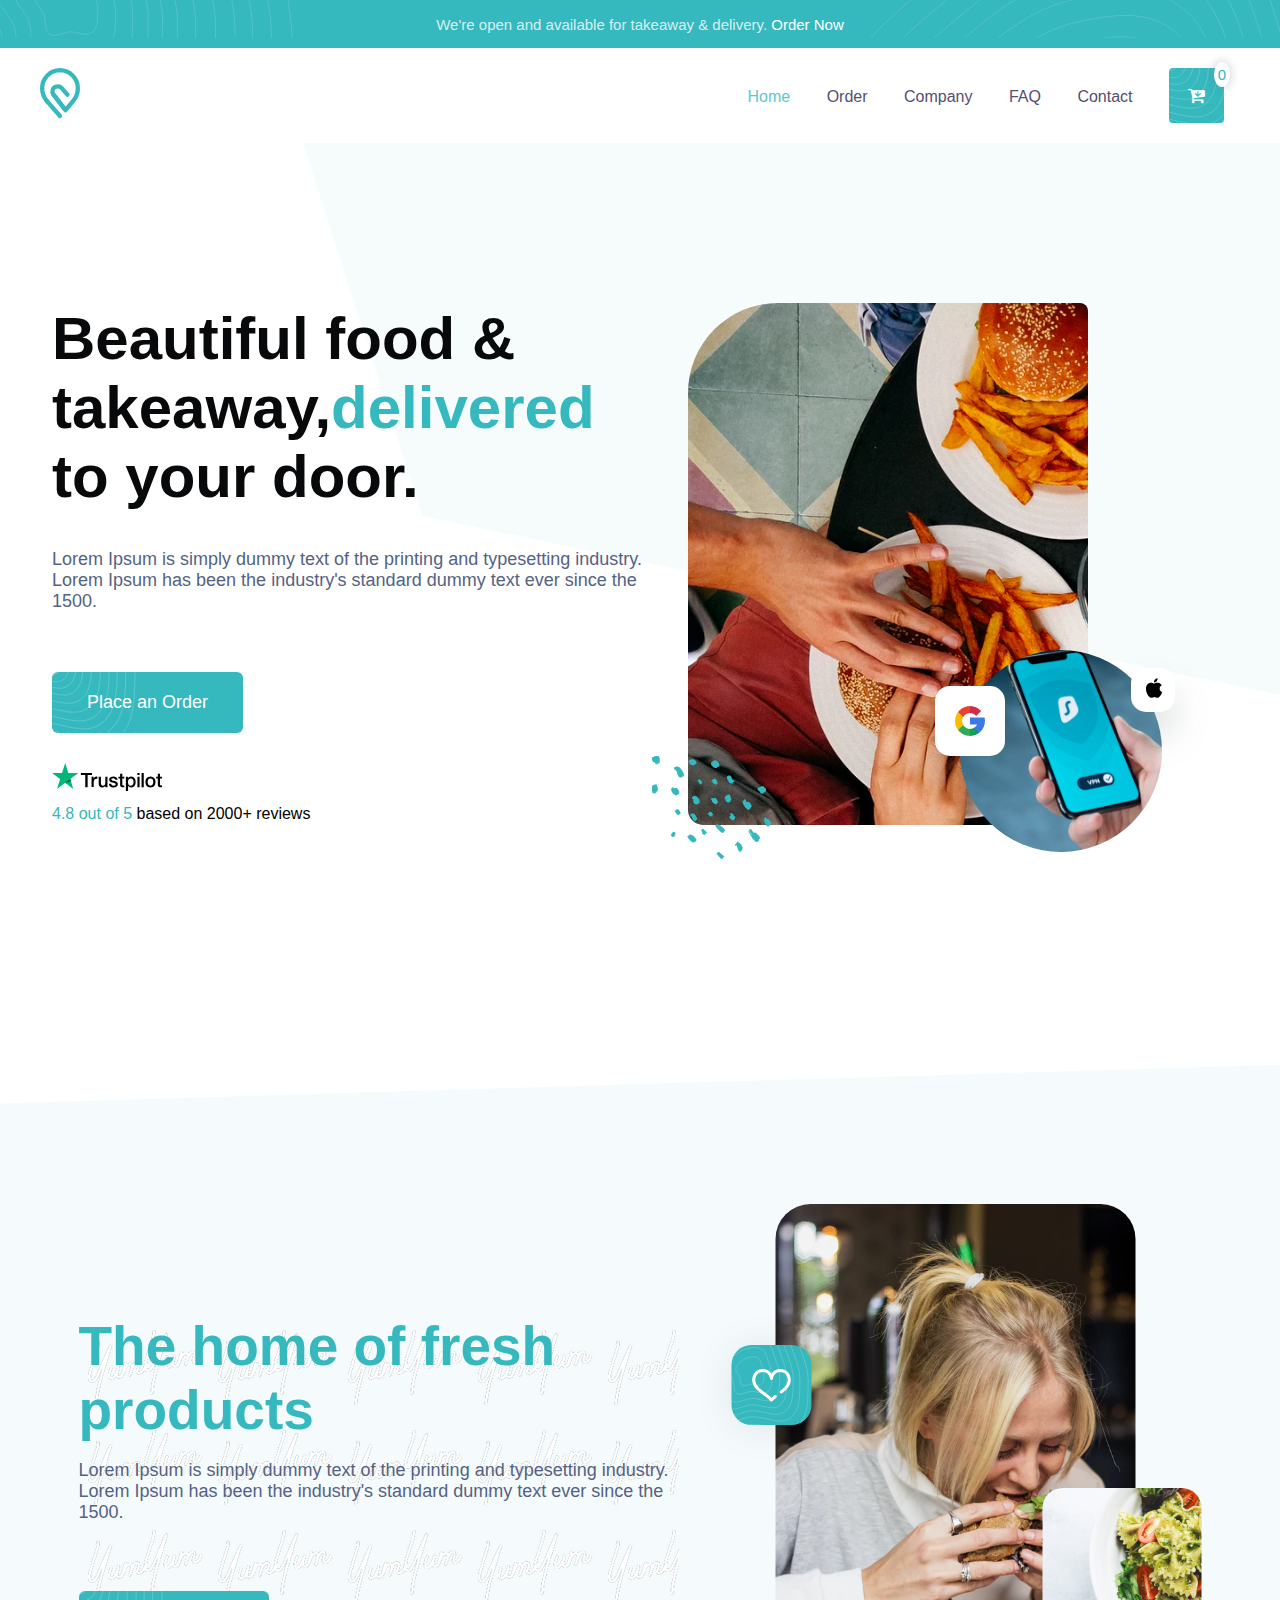
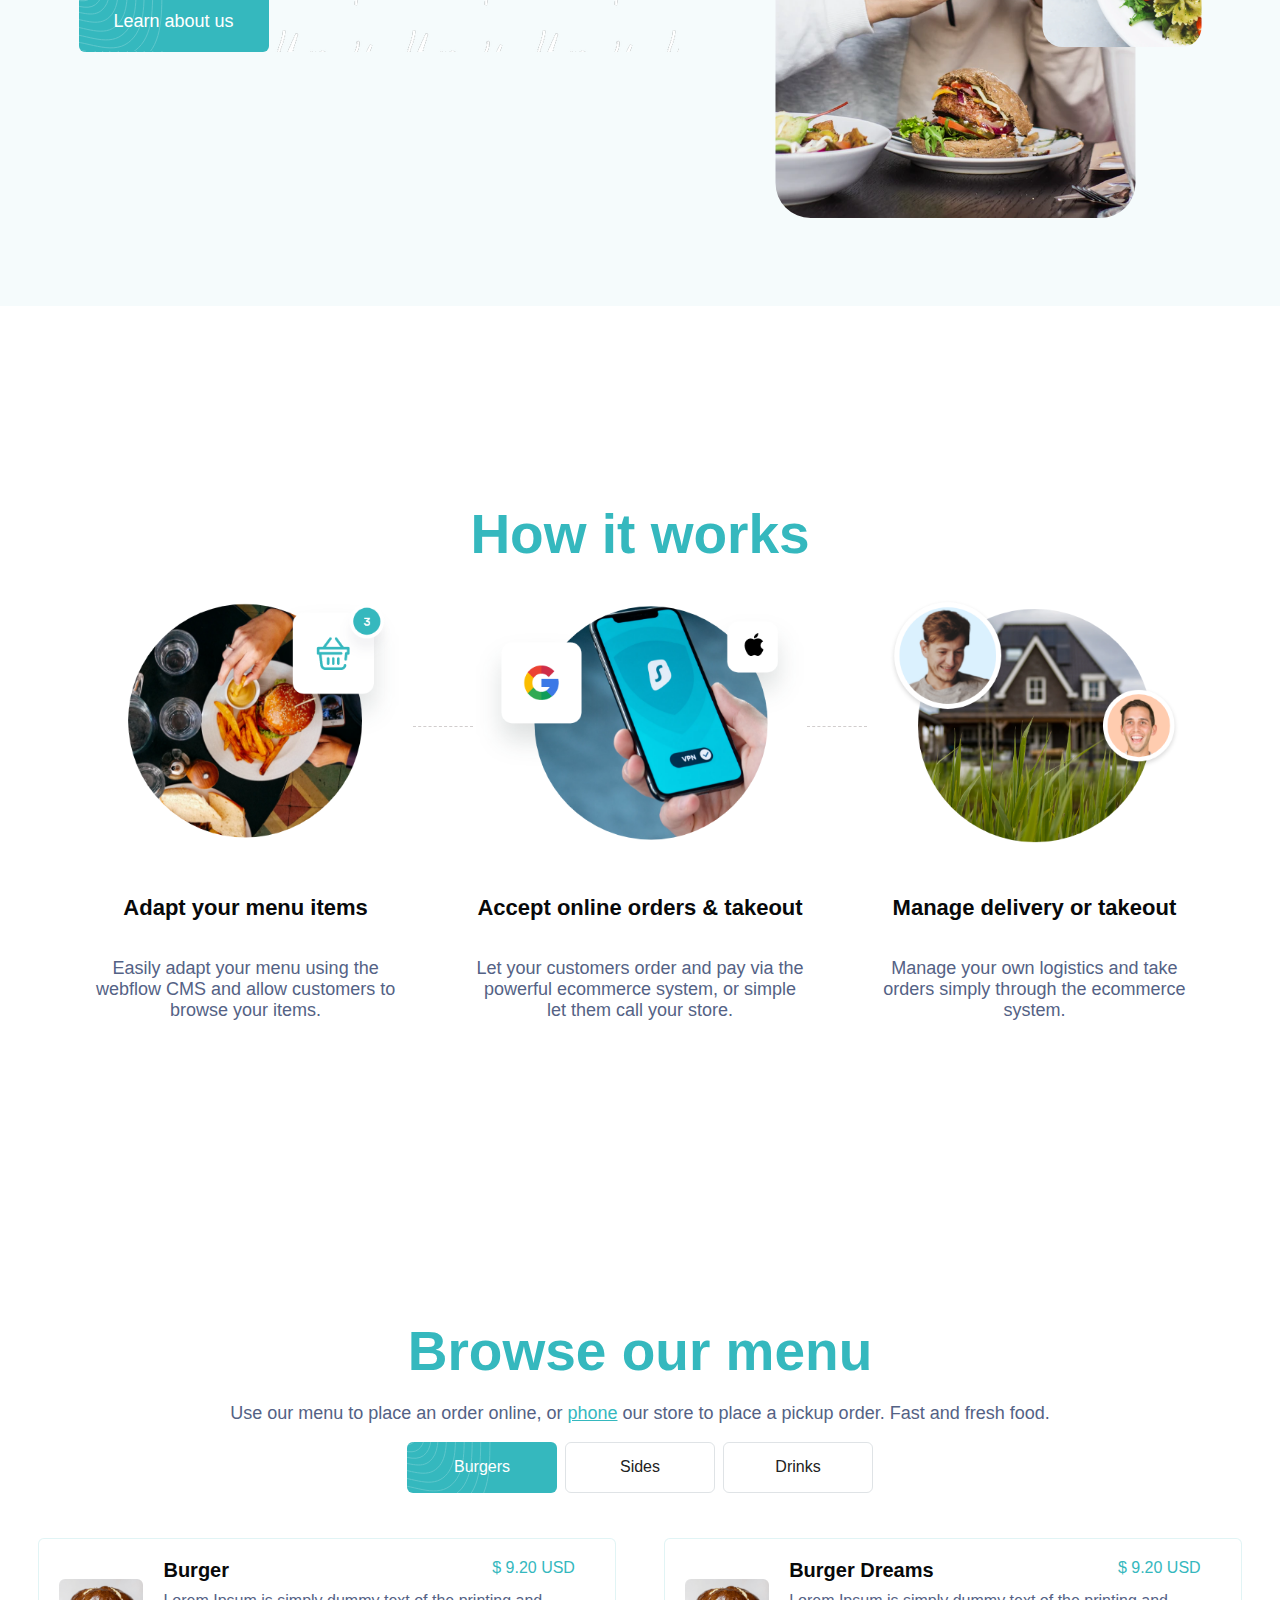
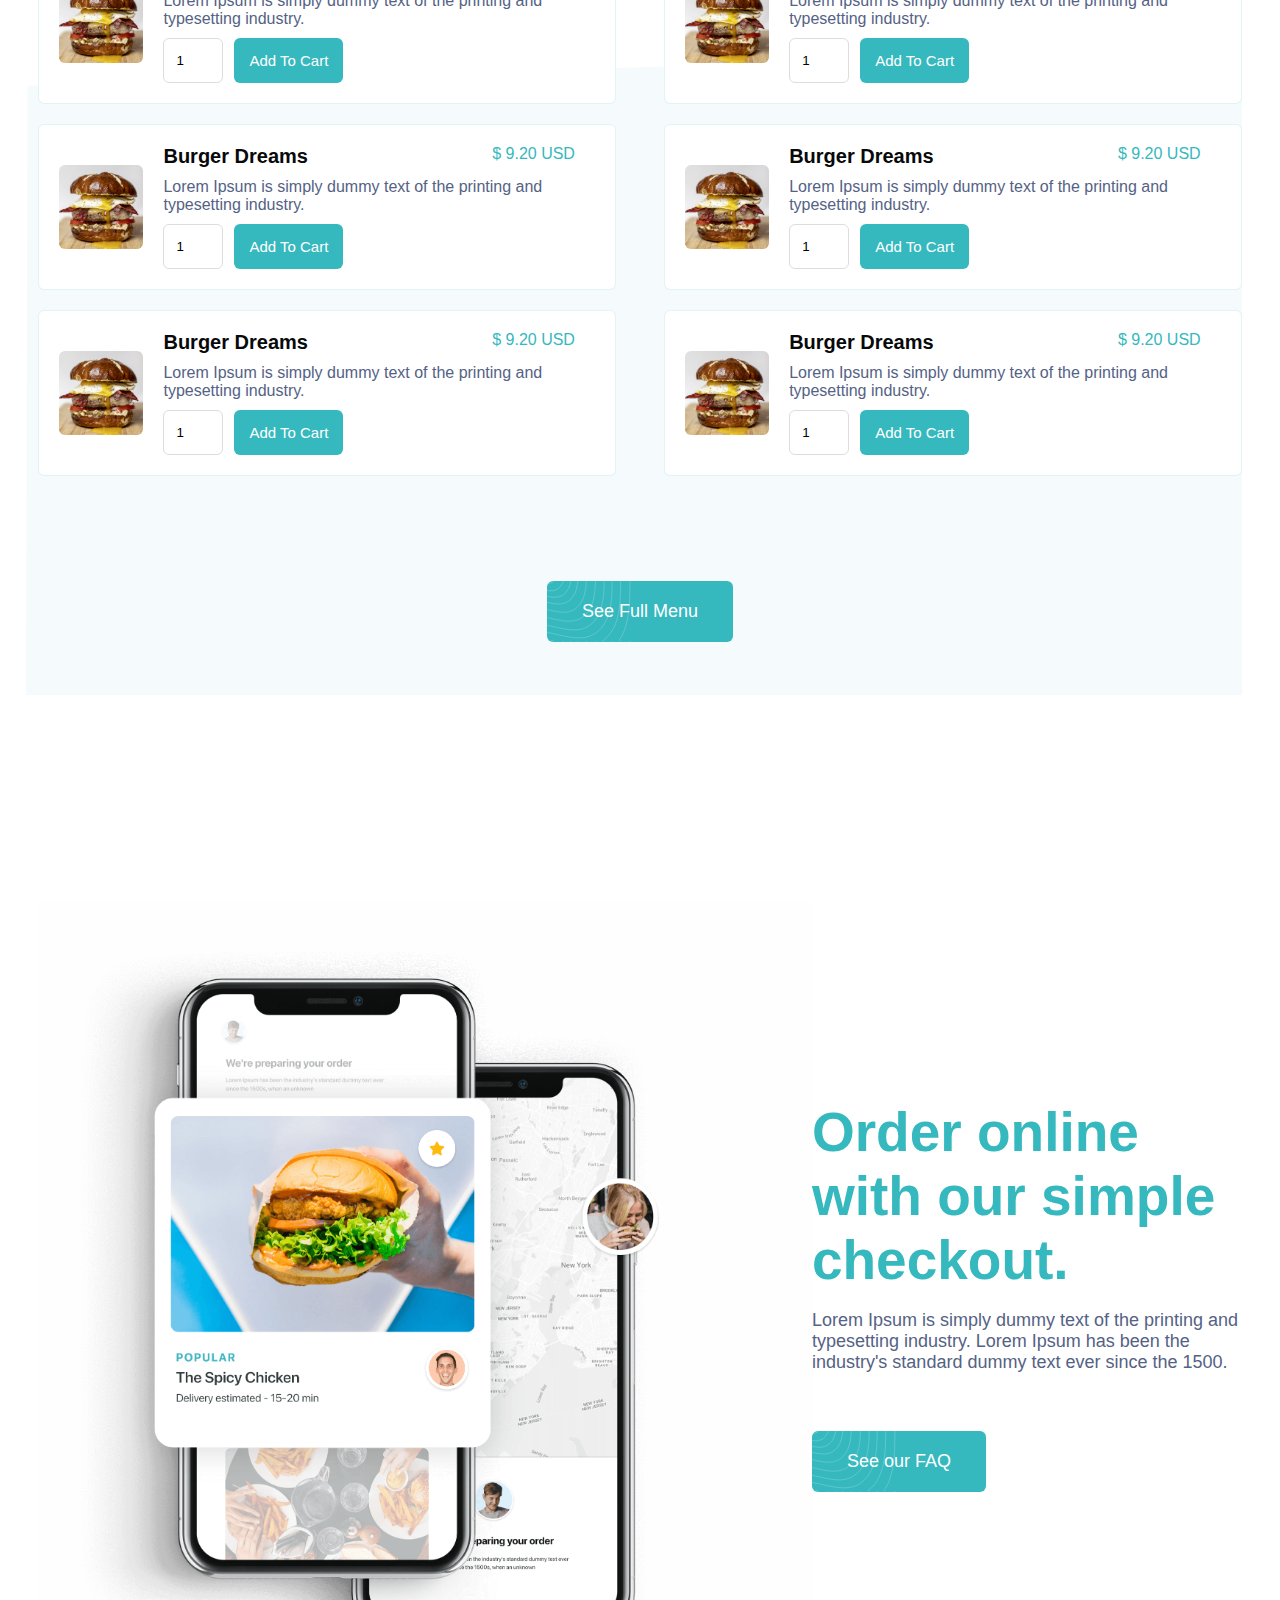
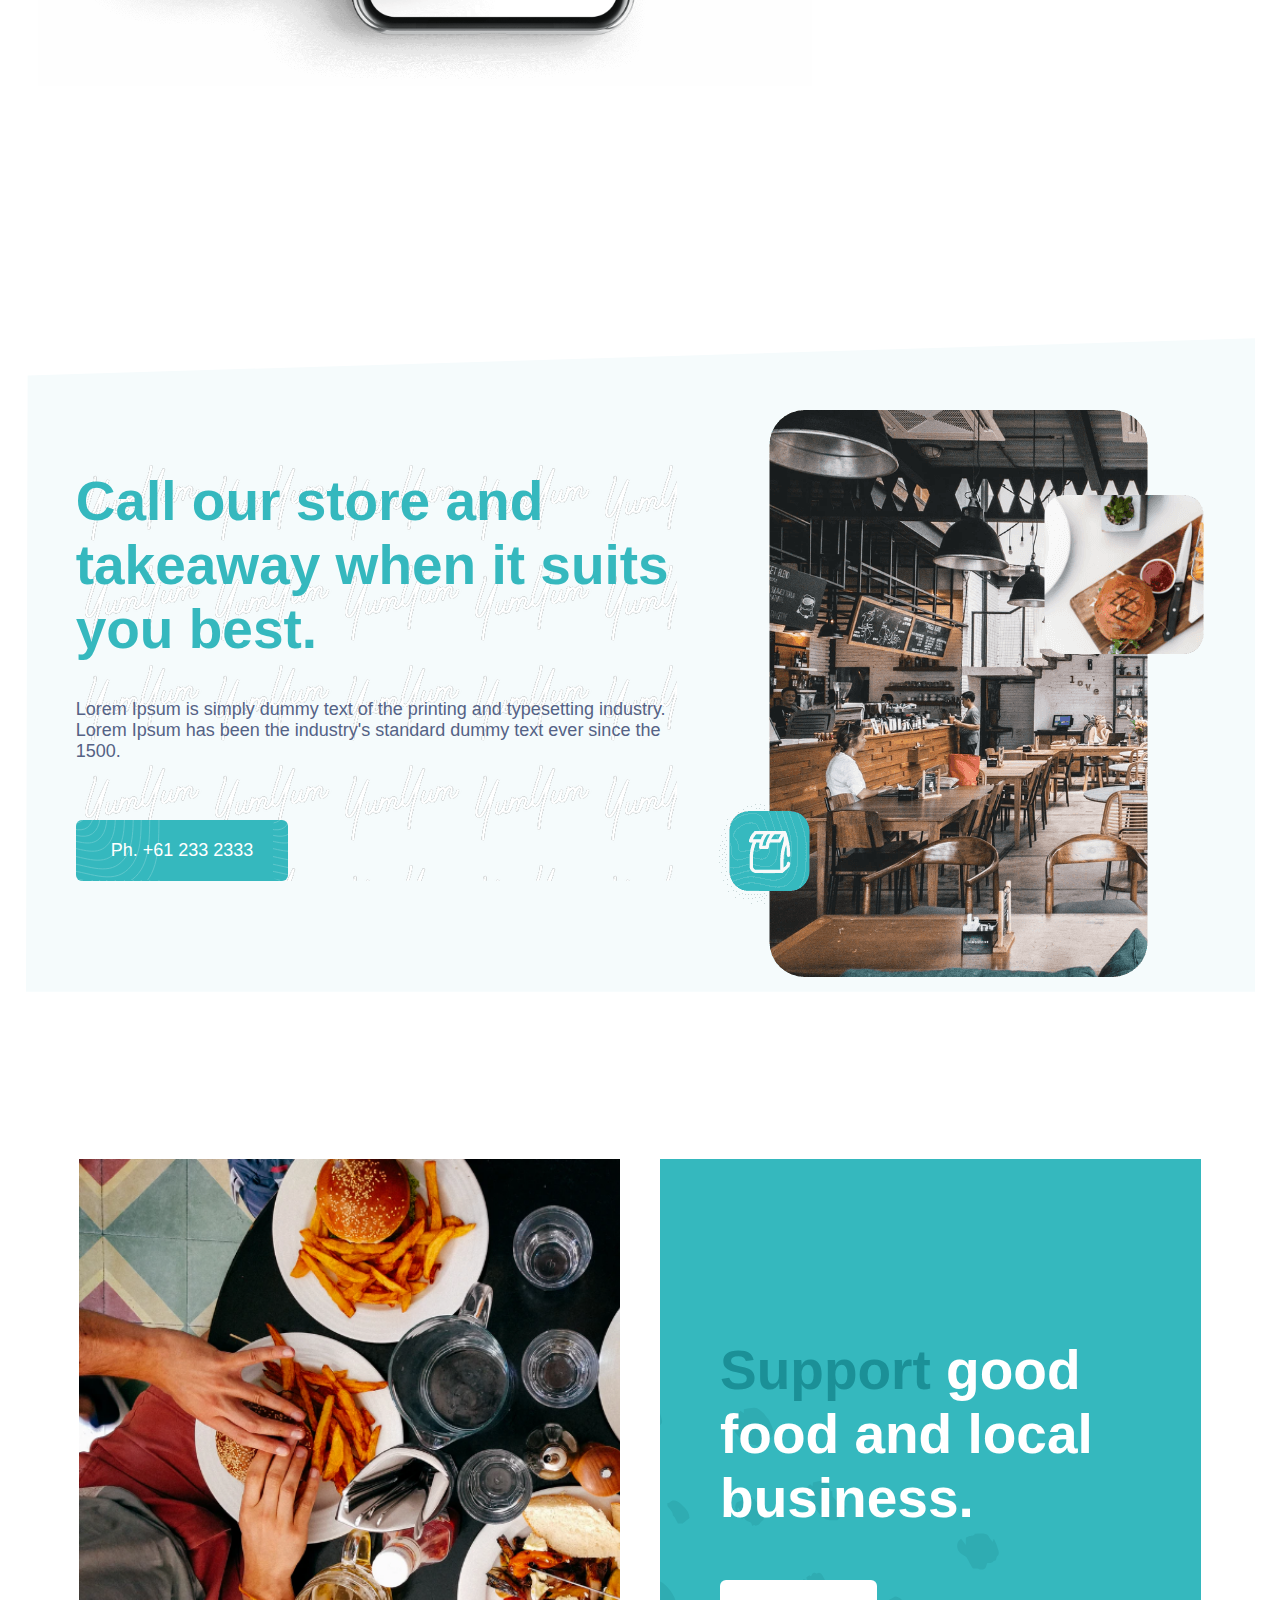
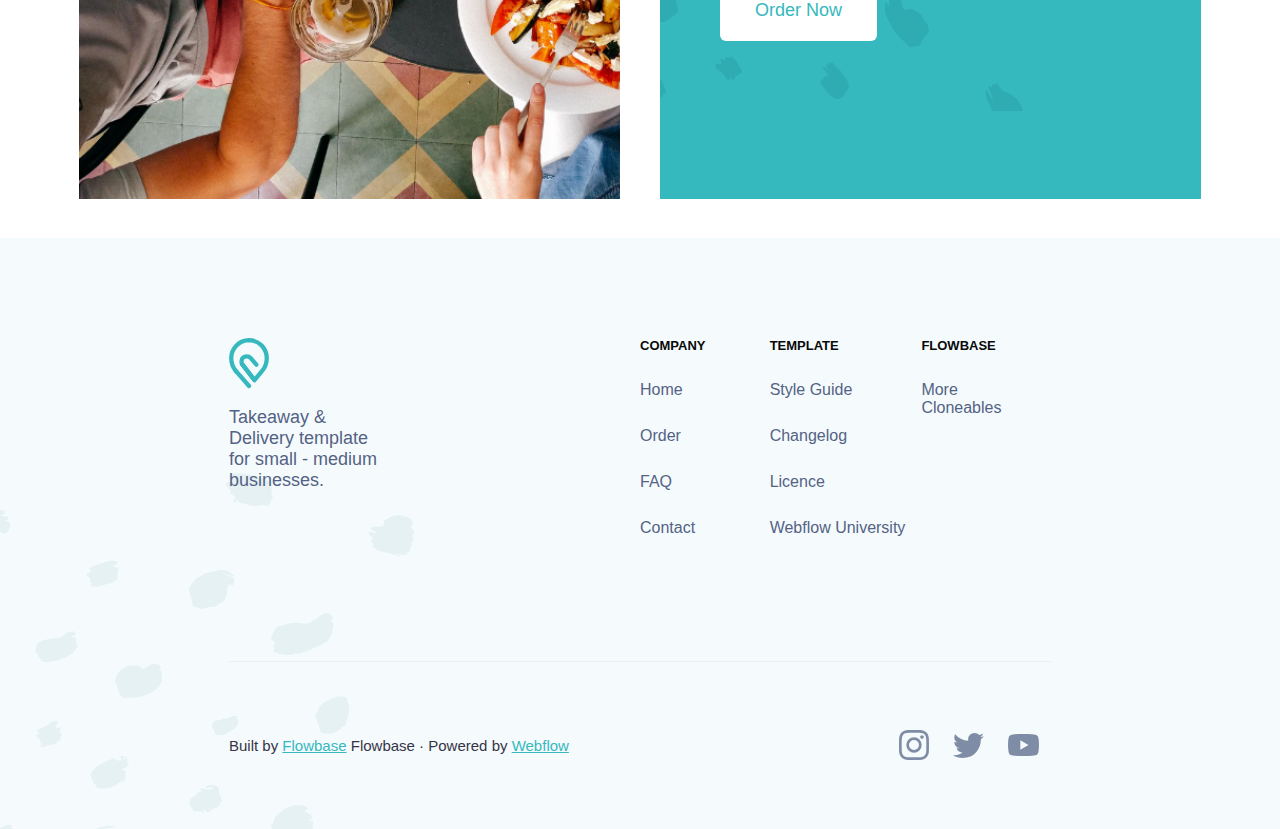
<file: index.html>
<!DOCTYPE html>
<html lang="en">
<head>
    <meta charset="UTF-8">
    <meta http-equiv="X-UA-Compatible" content="IE=edge">
    <meta name="viewport" content="width=device-width, initial-scale=1.0">
    <link rel="icon" href="assets/fav.png">
    <link rel="stylesheet" href="styles/style.css">
    <link rel="stylesheet" href="https://cdnjs.cloudflare.com/ajax/libs/font-awesome/4.7.0/css/font-awesome.min.css">
    <title>Restaraunt</title>
</head>
<body>
    <div class="banner">
        <p>We're open and available for takeaway & delivery. <a href="order.html">Order Now</a></p>
    </div>
    
    <nav>
        <div class="nav_center">
            <div class="nav_icon">
                <a href="index.html"><img src="assets/Logo.svg" alt="Logo"></a>
            </div>
            <div class="nav_buttons">
                 <ul>
                    <li class="nav_item nav_active"><a href="index.html">home</a></li>
                    <li class="nav_item"><a href="order.html">order</a></li>
                    <li class="nav_item"><a href="company.html">company</a></li>
                    <li class="nav_item"><a href="faq.html">FAQ</a></li>
                    <li class="nav_item"><a href="mailto:datozhgenti1998@gmailcom">contact</a></li>
                    <li class="nav_item">
                        <button type="button" class="cart_btn">
                            <i class="fa fa-cart-arrow-down"></i>
                            <span>0</span>
                        </button>
                        <button type="button" class="burger_btn">
                            <i class="fa fa-bars"></i>
                        </button>
                    </li>
                </ul>
            </div>
            <div class="responsive_nav">
                  <div class="nav_buttons responsive_nav_buttons">
                    <ul>
                       <li class="nav_item nav_active"><a href="index.html">home</a></li>
                       <li class="nav_item"><a href="order.html">order</a></li>
                       <li class="nav_item"><a href="company.html">company</a></li>
                       <li class="nav_item"><a href="faq.html">FAQ</a></li>
                       <li class="nav_item"><a href="mailto:datozhgenti1998@gmailcom">contact</a></li>
                    </ul>
                  </div>  
            </div>
            <div class="cart">
                 <div class="cart_head">
                      <h4 class="cart_header">Your Order</h4>
                      <a href="#close" class="close_btn"><i class="fa fa-close"></i></a>
                 </div>
                 <div class="cart_content_area">
                      <div class="cart_content">
                          <p class="cart_default_text">We couldn't find any items in your cart.</p>
                          <a href="order.html" class="wavebtn cart_wavebtn">Start an Order</a>
                      </div>
                      <!-- <div class="cart_item">
                           <div class="cart_item_img_area">
                                <img class="cart_item_img" src="assets/Burger03.png" alt="">
                            </div>
                            <div class="cart_item_text">
                                <p class="cart_item_name">Burger Waldo</p>
                                <p class="cart_item_price">$ 10.00 USD</p>
                                <a href="#" class="cart_item_removeBtn">Remove</a>
                            </div>
                          
                           <div class="cartquantity cart_item_quantity">
                               <input min="1" type="number" value="1"   name="quantity" class="quantity">
                          </div>
                     </div> -->
                 </div>
                 <div class="cart_footer">
                    <div class="total_price_area">
                         <p class="ans" id="subtotal">Subtotal</p>
                         <p class="total_price"></p>
                    </div>
                    <div class="checkout_button_area">
                           <button class="checkout_button">Continue to Checkout</button>
                    </div>
                 </div>
            </div>
        </div>
    </nav>
    
    <div class="darken"></div>

    <header>
        <div class="header_content centered">
           <div class="header_text text_align">
               <h1>
                   Beautiful food & takeaway,<span>delivered</span> to your door.
               </h1>
               <p class="text">
                   Lorem Ipsum is simply dummy text of the printing and typesetting industry. 
                   Lorem Ipsum has been the industry's standard dummy text ever since the 1500.
              </p>
              
              <a href="order.html" class="wavebtn">Place an Order</a>
            <div class="header_bottom">
                <img src="assets/trustpilot-logo.svg" alt="trustpilot-logo" style="margin-bottom: 10px;">
                <div class="review" style="font-size: 16px;">
                    <span style="color:#35b8be;">4.8 out of 5</span> based on 2000+ reviews
                </div>
            </div>
            </div>
           <div class="header_picture">
                <img src="assets/Hero Image.png" alt="Hero Image" class="right_pic" style="width: 100%;">
           </div>
        </div>
    </header>
    
    
    <section class="fresh">
        <div class="content_fresh centered">
             <div class="text_fresh text_align">
                 <h2 style="margin: 0;">The home of fresh products</h2>
                 <p class="text">
                    Lorem Ipsum is simply dummy text of the printing and
                    typesetting industry. Lorem Ipsum has been the industry's standard dummy text ever 
                    since the 1500.
                </p>
                <a href="company.html" class="wavebtn">Learn about us</a>
             </div>
             <div class="picture_fresh">
                 <img src="assets/Group 33.png" alt="Girl eating" class="right_pic" style="width: 100%;">
             </div>
             
        </div>
    </section>
    
    
    <section class="work">
           <h2 style="text-align: center;">How it works</h2>
          <div class="content_work">
               <div class="work_card">
                  <div class="work_picture">
                       <img src="assets/Step01.png" alt="">
                  </div>
                  <div class="work_text">
                      <h5>Adapt your menu items</h5>
                      <p class="text">
                        Easily adapt your menu using the webflow 
                        CMS and allow customers to browse your items.
                      </p>
                  </div>
               </div>
               <div class="line_container">
                  <div class="line"></div>
               </div>
               <div class="work_card">
                <div class="work_picture">
                     <img src="assets/Step02.png" alt="">
                </div>
                <div class="work_text">
                    <h5>Accept online orders & takeout</h5>
                    <p class="text">
                        Let your customers order and pay via the 
                        powerful ecommerce system, or simple let 
                        them call your store.
                    </p>
                </div>
             </div>
             <div class="line_container">
                <div class="line"></div>
             </div>
             <div class="work_card">
                <div class="work_picture">
                     <img src="assets/Step03.png" alt="">
                </div>
                <div class="work_text">
                    <h5>Manage delivery or takeout</h5>
                    <p class="text">
                        Manage your own logistics and take 
                        orders simply through the ecommerce system.
                    </p>
                </div>
             </div>
          </div>
    </section>
    
    
    <section class="menu">
         <h2 style="text-align: center;">Browse our menu</h2>
         <p style="text-align: center;" class="text">
            Use our menu to place an order online, 
            or <a href="#phone" style="color: #35b8be;">phone</a> our store to
            place a pickup order. Fast and fresh food.
         </p>
         <div class="menu_filter">
             <button class="filter_btn active">Burgers</button>
             <button class="filter_btn">Sides</button>
             <button class="filter_btn">Drinks</button>
         </div>
         <div class="menu_items">
              <div class="menu_item">
                 <div class="menu_picture">
                      <img src="assets/Burger03.png" alt="">
                 </div>
               <div class="menu_text">
                     <div class="priceName">
                         <h6 style="margin: 0;">Burger</h6>
                         <p style="margin: 0;">$ 9.20 USD</p>
                     </div>
                     <div class="item_description">
                         <p style="margin: 0;color: #546285;">
                            Lorem Ipsum is simply dummy text of the 
                            printing and typesetting industry.
                         </p>
                    </div>
                    <div class="cartquantity">
                         <input min="1" type="number" value="1"  name="quantity" id="quantity">
                         <button>Add To Cart</button>
                    </div>
              </div>
            </div>
            <div class="menu_item">
                <div class="menu_picture">
                     <img src="assets/Burger03.png" alt="">
                </div>
              <div class="menu_text">
                    <div class="priceName">
                        <h6 style="margin: 0;">Burger Dreams</h6>
                        <p style="margin: 0;">$ 9.20 USD</p>
                    </div>
                    <div class="item_description">
                        <p style="margin: 0;color: #546285;">
                           Lorem Ipsum is simply dummy text of the 
                           printing and typesetting industry.
                        </p>
                   </div>
                   <div class="cartquantity">
                        <input min="1" type="number" value="1"  name="quantity" id="quantity">
                        <button>Add To Cart</button>
                   </div>
             </div>
           </div>
            <div class="menu_item">
                <div class="menu_picture">
                     <img src="assets/Burger03.png" alt="">
                </div>
              <div class="menu_text">
                    <div class="priceName">
                        <h6 style="margin: 0;">Burger Dreams</h6>
                        <p style="margin: 0;">$ 9.20 USD</p>
                    </div>
                    <div class="item_description">
                        <p style="margin: 0;color: #546285;">
                           Lorem Ipsum is simply dummy text of the 
                           printing and typesetting industry.
                        </p>
                   </div>
                   <div class="cartquantity">
                        <input min="1" type="number" value="1"  name="quantity" id="quantity">
                        <button>Add To Cart</button>
                   </div>
             </div>
           </div>
           <div class="menu_item">
                <div class="menu_picture">
                     <img src="assets/Burger03.png" alt="">
                </div>
              <div class="menu_text">
                    <div class="priceName">
                        <h6 style="margin: 0;">Burger Dreams</h6>
                        <p style="margin: 0;">$ 9.20 USD</p>
                    </div>
                    <div class="item_description">
                        <p style="margin: 0;color: #546285;">
                           Lorem Ipsum is simply dummy text of the 
                           printing and typesetting industry.
                        </p>
                   </div>
                   <div class="cartquantity">
                        <input min="1" type="number" value="1"  name="quantity" id="quantity">
                        <button>Add To Cart</button>
                   </div>
             </div>
           </div>
           <div class="menu_item">
                <div class="menu_picture">
                     <img src="assets/Burger03.png" alt="">
                </div>
              <div class="menu_text">
                    <div class="priceName">
                        <h6 style="margin: 0;">Burger Dreams</h6>
                        <p style="margin: 0;">$ 9.20 USD</p>
                    </div>
                    <div class="item_description">
                        <p style="margin: 0;color: #546285;">
                           Lorem Ipsum is simply dummy text of the 
                           printing and typesetting industry.
                        </p>
                   </div>
                   <div class="cartquantity">
                        <input min="1" type="number" value="1"  name="quantity" id="quantity">
                        <button>Add To Cart</button>
                   </div>
             </div>
           </div>
              <div class="menu_item">
                <div class="menu_picture">
                     <img src="assets/Burger03.png" alt="">
                </div>
              <div class="menu_text">
                    <div class="priceName">
                        <h6 style="margin: 0;">Burger Dreams</h6>
                        <p style="margin: 0;">$ 9.20 USD</p>
                    </div>
                    <div class="item_description">
                        <p style="margin: 0;color: #546285;">
                           Lorem Ipsum is simply dummy text of the 
                           printing and typesetting industry.
                        </p>
                   </div>
                   <div class="cartquantity">
                        <input min="1" type="number" value="1"  name="quantity" id="quantity">
                        <button>Add To Cart</button>
                   </div>
             </div>
           </div>
         </div>
         <div class="seeFullbtn">
                <a href="order.html" class="wavebtn">See Full Menu</a>
         </div>
    </section>
    
    
    <section class="online">
           <div class="online_content centered">
                 <div class="online_picture">
                    <img src="assets/Phones.png" alt="">
                 </div>
                 <div class="online_text text_align">
                     <h2 style="margin: 0;">Order online with our simple checkout.</h2>
                     <p class="text">
                        Lorem Ipsum is simply dummy text of the printing and typesetting industry. 
                        Lorem Ipsum has been the industry's standard dummy text ever since the 1500.
                     </p>
                     <a href="faq.html" class="wavebtn">See our FAQ</a>
                 </div>
           </div>
    </section>


    <section class="contact">
        <div class="contact_content centered">
            <div class="contact_text text_align">
                <h2>Call our store and takeaway when it suits you best.</h2>
                <p class="text">
                    Lorem Ipsum is simply dummy text of the printing and 
                    typesetting industry. Lorem Ipsum has been the industry's 
                    standard dummy text ever since the 1500.
                </p>
                <a href="tel:+61 233 2333 44444444444" class="wavebtn">Ph. +61 233 2333</a>
            </div>
            <div class="contact_picture">
                <img src="assets/FoodTakeaway.png" alt="FoodTakeaway.png" class="right_pic" style="width: 100%;">
            </div>
        </div>
    </section>

    <section class="support">
           <div class="support_picture"></div>
           <div class="support_text">
                <h1 style="color: #fff;">
                    <span style="color: #1b9097;">Support</span> good food
                    and local business.
                </h1>
                <a href="order.html" class="wavebtn">Order Now</a>
           </div>
    </section>

    <footer>
        <div class="footer_content">
            <div class="f_top_content">
                <div class="f_top_left_content">
                    <img src="assets/Logo.svg" alt="logo" class="footer_logo">
                    <p class="text">
                       Takeaway & Delivery template
                       for small - medium businesses.
                    </p>
                </div>
                <div class="f_top_right_content">
                     <div class="column">
                         <h6 class="list_header">COMPANY</h6>
                         <ul class="footer_list" >
                             <li class="list_item">
                                 <a href="index.html" class="list_item">Home</a>
                             </li>
                             <li class="list_item">
                                <a href="order.html" class="list_item">Order</a>
                            </li>
                            <li class="list_item">
                                <a href="faq.html" class="list_item">FAQ</a>
                            </li>
                            <li class="list_item">
                                <a href="mailto:datozhgenti1998@gmail.com" class="list_item">Contact</a>
                            </li>
                         </ul>
                     </div>
                     <div class="column">
                        <h6 class="list_header">TEMPLATE</h6>
                        <ul class="footer_list" >
                            <li class="list_item">
                                <a href="index.html" class="list_item">Style Guide</a>
                            </li>
                            <li class="list_item">
                               <a href="#order" class="list_item">Changelog</a>
                           </li>
                           <li class="list_item">
                               <a href="#faq" class="list_item">Licence</a>
                           </li>
                           <li class="list_item">
                               <a href="#contact" class="list_item">Webflow&nbsp;University</a>
                           </li>
                        </ul>
                    </div>
                    <div class="column">
                        <h6 class="list_header">FLOWBASE</h6>
                        <ul class="footer_list" >
                            <li class="list_item">
                                <a href="#flowbase" class="list_item">More Cloneables</a>
                            </li>
                        </ul>
                    </div>
                </div>
            </div>
            <div class="f_bottom_content">
                <div class="f_bottom_left_content">
                    <p class="f_bottom_text">
                        Built by <a href="#flowbase">Flowbase</a> 
                        Flowbase  · Powered by <a href="#webflow">Webflow</a>
                    </p>
                </div>
                <div class="f_bottom_icons">
                     <div class="f_icon_container">
                         <img  src="assets/social-instagram.svg" style="width: 100%;" alt="instagram icon">
                     </div>
                     <div class="f_icon_container">
                        <img  src="assets/social-twitter.svg" style="width: 100%;" alt="twitter icon">
                    </div>
                    <div class="f_icon_container">
                        <img  src="assets/social-youtube.svg" style="width: 100%;" alt="youtube icon">
                    </div>
                </div>
            </div>
        </div>
    </footer>


    



    <script src="scripts/script.js"></script>
</body>
</html>
</file>
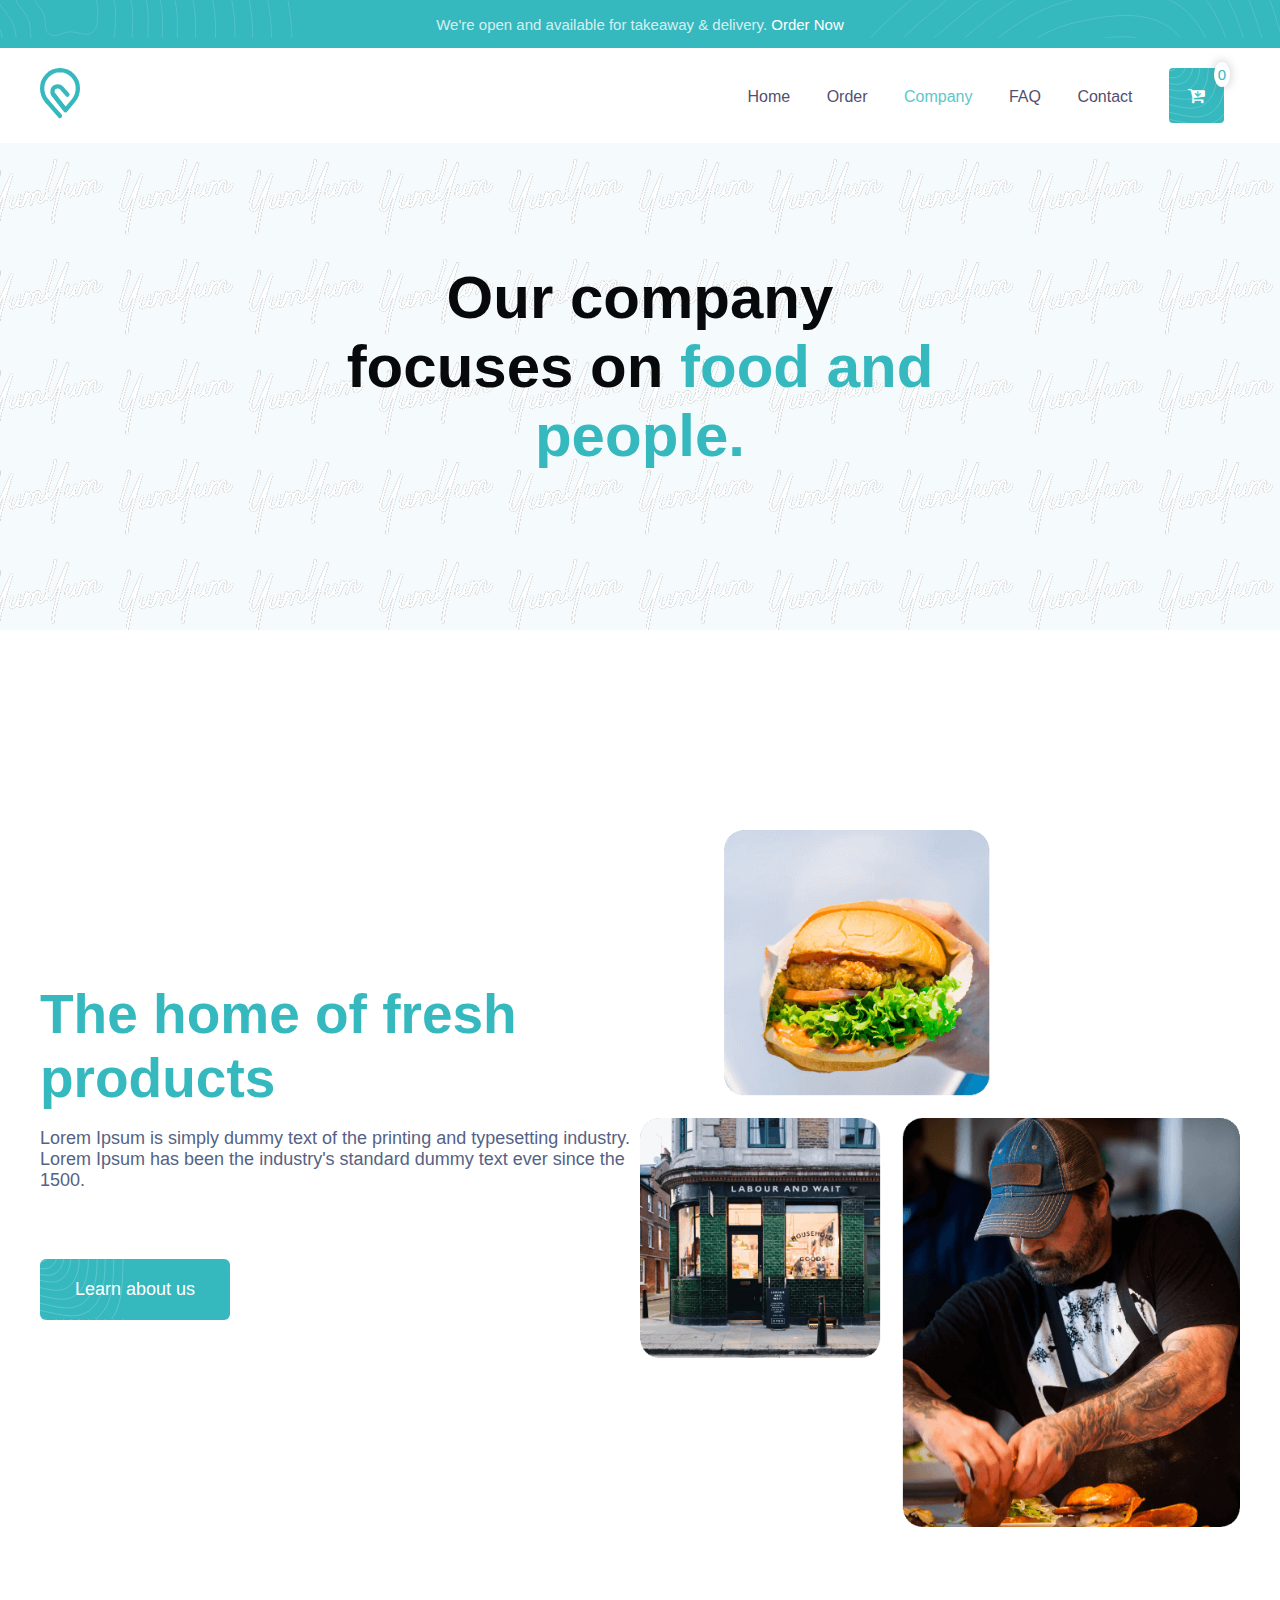
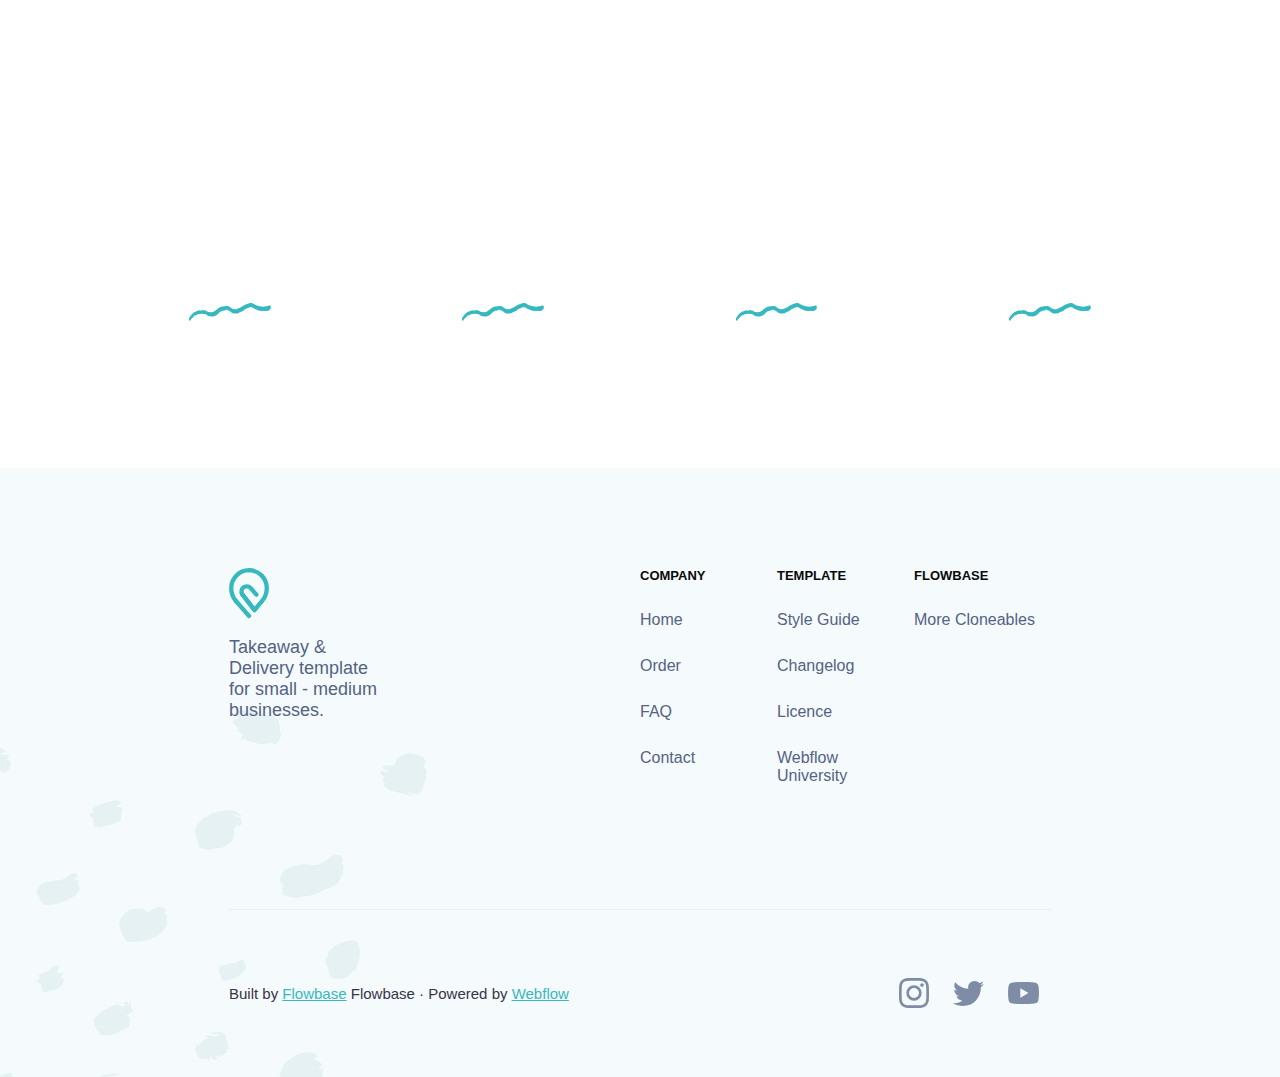
<file: company.html>
<!DOCTYPE html>
<html lang="en">
<head>
    <meta charset="UTF-8">
    <meta http-equiv="X-UA-Compatible" content="IE=edge">
    <meta name="viewport" content="width=device-width, initial-scale=1.0">
    <link rel="icon" href="assets/fav.png">
    <link rel="stylesheet" href="styles/style.css">
    <link rel="stylesheet" href="https://cdnjs.cloudflare.com/ajax/libs/font-awesome/4.7.0/css/font-awesome.min.css">
    <title>Restaraunt</title>
</head>
<body>
    <div class="banner">
        <p>We're open and available for takeaway & delivery. <a href="order.html">Order Now</a></p>
    </div>
    
    <nav>
        <div class="nav_center">
            <div class="nav_icon">
                <a href="index.html"><img src="assets/Logo.svg" alt="Logo"></a>
            </div>
            <div class="nav_buttons">
                 <ul>
                    <li class="nav_item"><a href="index.html">home</a></li>
                    <li class="nav_item"><a href="order.html">order</a></li>
                    <li class="nav_item nav_active"><a href="company.html">company</a></li>
                    <li class="nav_item"><a href="faq.html">FAQ</a></li>
                    <li class="nav_item"><a href="mailto:datozhgenti1998@gmail.com">contact</a></li>
                    <li class="nav_item">
                        <button type="button" class="cart_btn">
                            <i class="fa fa-cart-arrow-down"></i>
                            <span>0</span>
                        </button>
                        <button type="button" class="burger_btn">
                            <i class="fa fa-bars"></i>
                        </button>
                   </li>
                 </ul>
            </div>
            <div class="responsive_nav">
                <div class="nav_buttons responsive_nav_buttons">
                    <ul>
                       <li class="nav_item"><a href="index.html">home</a></li>
                       <li class="nav_item"><a href="order.html">order</a></li>
                       <li class="nav_item nav_active"><a href="company.html">company</a></li>
                       <li class="nav_item"><a href="faq.html">FAQ</a></li>
                       <li class="nav_item"><a href="mailto:datozhgenti1998@gmailcom">contact</a></li>
                    </ul>
                </div>  
            </div>
            <div class="cart">
                <div class="cart_head">
                     <h4 class="cart_header">Your Order</h4>
                     <a href="#close" class="close_btn"><i class="fa fa-close"></i></a>
                </div>
                <div class="cart_content_area">
                     <div class="cart_content">
                         <p class="cart_default_text">We couldn't find any items in your cart.</p>
                         <a href="order.html" class="wavebtn cart_wavebtn">Start an Order</a>
                     </div>
                </div>
                <div class="cart_footer">
                    <div class="total_price_area">
                         <p class="ans" id="subtotal">Subtotal</p>
                         <p class="total_price"></p>
                    </div>
                    <div class="checkout_button_area">
                           <button class="checkout_button">Continue to Checkout</button>
                    </div>
                 </div>
           </div>
        </div>
       
        
    </nav>


    <div class="darken"></div>

    
    <header class="order_header">
        <div class="header_text">
            <h1 style="text-align: center;">Our company focuses on <span style="color:#35b8be;">food and people.</span></h1>
        </div>
    </header>


    <section class="fresh company_fresh">
        <div class="content_fresh centered">
             <div class="text_fresh text_align company_fresh_text">
                 <h2 style="margin: 0;">The home of fresh products</h2>
                 <p class="text">
                    Lorem Ipsum is simply dummy text of the printing and
                    typesetting industry. Lorem Ipsum has been the industry's standard dummy text ever 
                    since the 1500.
                </p>
                <a href="company.html" class="wavebtn">Learn about us</a href="#company">
             </div>
             <div class="picture_fresh company_picture_fresh">
                 <img src="assets/TeamImage.png" alt="Girl eating" class="right_pic" style="max-width: 100%;">
             </div>
             
        </div>
    </section>


    <section class="statistics">
        <div class="statistics_content">
             <div class="statistics_card">
                  <h1 class="header">62</h1>
                  <img src="assets/waveblue.svg" alt="waveblue" class="picture">
                  <p class="words">Fiesty Menu Items</p>
             </div>
             <div class="statistics_card">
                <h1 class="header">62</h1>
                <img src="assets/waveblue.svg" alt="waveblue" class="picture">
                <p class="words">Fiesty Menu Items</p>
            </div>
             <div class="statistics_card">
                <h1 class="header">62</h1>
                <img src="assets/waveblue.svg" alt="waveblue" class="picture">
                <p class="words">Fiesty Menu Items</p>
            </div>
            <div class="statistics_card">
                <h1 class="header">62</h1>
                <img src="assets/waveblue.svg" alt="waveblue" class="picture">
                <p class="words">Fiesty Menu Items</p>
            </div>
            
        </div>
    </section>

    
    <footer>
        <div class="footer_content">
            <div class="f_top_content">
                <div class="f_top_left_content">
                    <img src="assets/Logo.svg" alt="logo" class="footer_logo">
                    <p class="text">
                       Takeaway & Delivery template
                       for small - medium businesses.
                    </p>
                </div>
                <div class="f_top_right_content">
                     <div class="column">
                         <h6 class="list_header">COMPANY</h6>
                         <ul class="footer_list" >
                             <li class="list_item">
                                 <a href="index.html" class="list_item">Home</a>
                             </li>
                             <li class="list_item">
                                <a href="order.html" class="list_item">Order</a>
                            </li>
                            <li class="list_item">
                                <a href="faq.html" class="list_item">FAQ</a>
                            </li>
                            <li class="list_item">
                                <a href="mailto:datozhgenti1998@gmail.com" class="list_item">Contact</a>
                            </li>
                         </ul>
                     </div>
                     <div class="column">
                        <h6 class="list_header">TEMPLATE</h6>
                        <ul class="footer_list" >
                            <li class="list_item">
                                <a href="index.html" class="list_item">Style Guide</a>
                            </li>
                            <li class="list_item">
                               <a href="#order" class="list_item">Changelog</a>
                           </li>
                           <li class="list_item">
                               <a href="#faq" class="list_item">Licence</a>
                           </li>
                           <li class="list_item">
                               <a href="#contact" class="list_item">Webflow University</a>
                           </li>
                        </ul>
                    </div>
                    <div class="column">
                        <h6 class="list_header">FLOWBASE</h6>
                        <ul class="footer_list" >
                            <li class="list_item">
                                <a href="#flowbase" class="list_item">More Cloneables</a>
                            </li>
                        </ul>
                    </div>
                </div>
            </div>
            <div class="f_bottom_content">
                <div class="f_bottom_left_content">
                    <p class="f_bottom_text">
                        Built by <a href="#flowbase">Flowbase</a> 
                        Flowbase  · Powered by <a href="#webflow">Webflow</a>
                    </p>
                </div>
                <div class="f_bottom_icons">
                     <div class="f_icon_container">
                         <img  src="assets/social-instagram.svg" style="width: 100%;" alt="instagram icon">
                     </div>
                     <div class="f_icon_container">
                        <img  src="assets/social-twitter.svg" style="width: 100%;" alt="twitter icon">
                    </div>
                    <div class="f_icon_container">
                        <img  src="assets/social-youtube.svg" style="width: 100%;" alt="youtube icon">
                    </div>
                </div>
            </div>
        </div>
    </footer>


    



    <script src="scripts/script.js"></script>
</body>
</html>
</file>
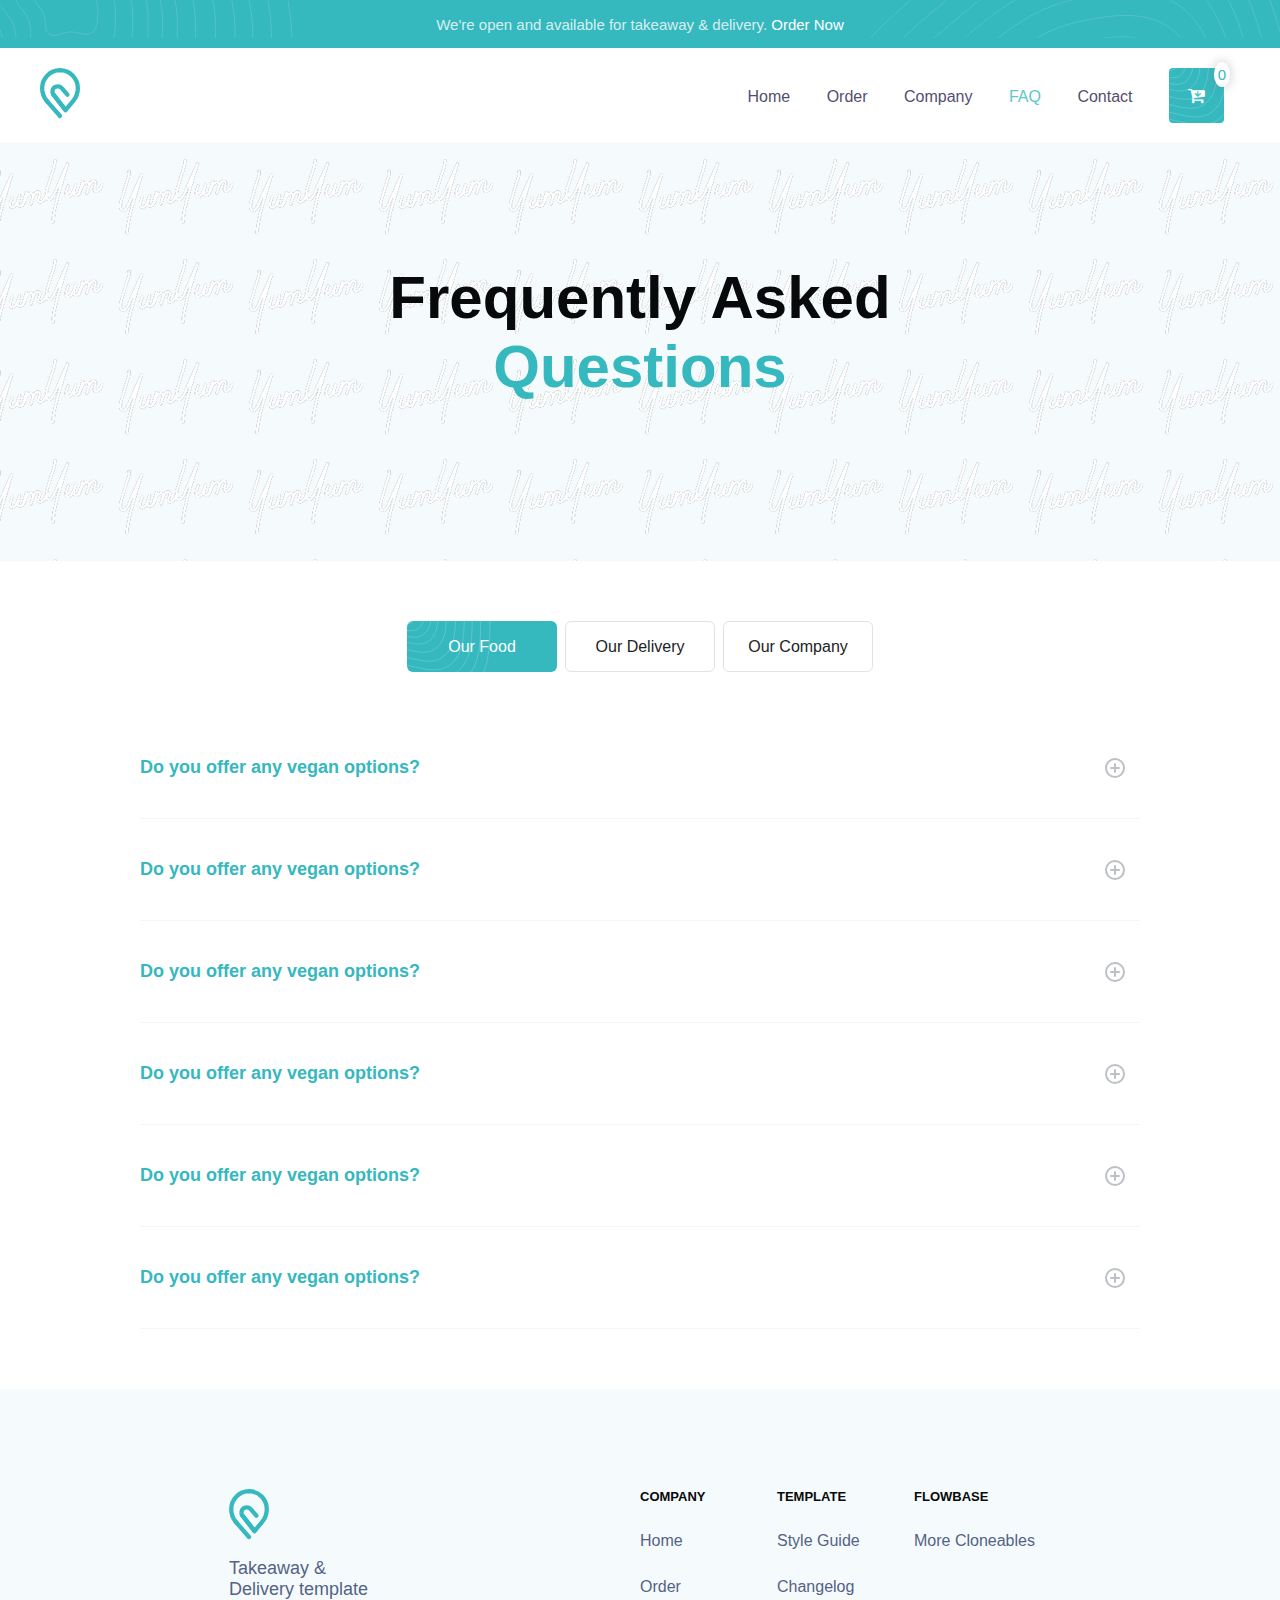
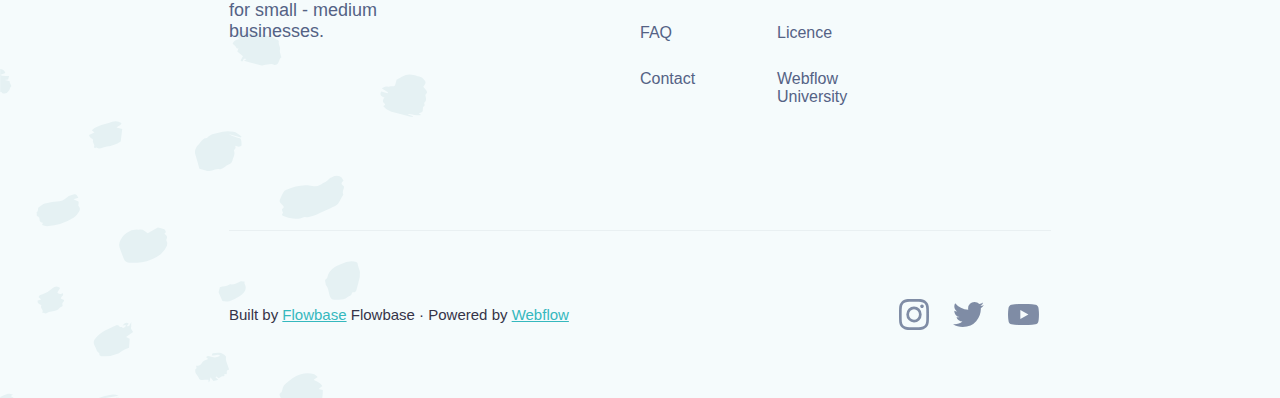
<file: faq.html>
<!DOCTYPE html>
<html lang="en">
<head>
    <meta charset="UTF-8">
    <meta http-equiv="X-UA-Compatible" content="IE=edge">
    <meta name="viewport" content="width=device-width, initial-scale=1.0">
    <link rel="icon" href="assets/fav.png">
    <link rel="stylesheet" href="styles/style.css">
    <link rel="stylesheet" href="https://cdnjs.cloudflare.com/ajax/libs/font-awesome/4.7.0/css/font-awesome.min.css">
    <title>Restaraunt</title>
</head>
<body>
    <div class="banner">
        <p>We're open and available for takeaway & delivery. <a href="order.html">Order Now</a></p>
    </div>
    
    <nav>
        <div class="nav_center">
            <div class="nav_icon">
                <a href="index.html"><img src="assets/Logo.svg" alt="Logo"></a>
            </div>
            <div class="nav_buttons">
                 <ul>
                    <li class="nav_item"><a href="index.html">home</a></li>
                    <li class="nav_item"><a href="order.html">order</a></li>
                    <li class="nav_item"><a href="company.html">company</a></li>
                    <li class="nav_item nav_active"><a href="faq.html">FAQ</a></li>
                    <li class="nav_item"><a href="mailto:datozhgenti1998@gmail.com">contact</a></li>
                    <li class="nav_item">
                        <button type="button" class="cart_btn">
                            <i class="fa fa-cart-arrow-down"></i>
                            <span>0</span>
                        </button>
                        <button type="button" class="burger_btn">
                            <i class="fa fa-bars"></i>
                        </button>
                   </li>
                 </ul>
            </div>
            <div class="responsive_nav">
                <div class="nav_buttons responsive_nav_buttons">
                    <ul>
                       <li class="nav_item"><a href="index.html">home</a></li>
                       <li class="nav_item"><a href="order.html">order</a></li>
                       <li class="nav_item"><a href="company.html">company</a></li>
                       <li class="nav_item nav_active"><a href="faq.html">FAQ</a></li>
                       <li class="nav_item"><a href="mailto:datozhgenti1998@gmailcom">contact</a></li>
                    </ul>
                </div>  
            </div>
            <div class="cart">
                <div class="cart_head">
                     <h4 class="cart_header">Your Order</h4>
                     <a href="#close" class="close_btn"><i class="fa fa-close"></i></a>
                </div>
                <div class="cart_content_area">
                     <div class="cart_content">
                         <p class="cart_default_text">We couldn't find any items in your cart.</p>
                         <a href="order.html" class="wavebtn cart_wavebtn">Start an Order</a>
                     </div>
                </div>
                <div class="cart_footer">
                    <div class="total_price_area">
                         <p class="ans" id="subtotal">Subtotal</p>
                         <p class="total_price"></p>
                    </div>
                    <div class="checkout_button_area">
                           <button class="checkout_button">Continue to Checkout</button>
                    </div>
                 </div>
           </div>
        </div>
  
        
    </nav>

    <div class="darken"></div>

    
    <header class="order_header">
        <div class="header_text">
            <h1 style="text-align: center;">Frequently Asked <span style="color:#35b8be;">Questions</span></h1>
        </div>
    </header>


    <section class="questions">
        <div class="menu_filter">
            <button class="filter_btn active">Our Food</button>
            <button class="filter_btn">Our Delivery</button>
            <button class="filter_btn">Our Company</button>
        </div>
        <div class="answers">
             <div class="quest">
                <div class="quest_icon">
                    <p class="questwords">Do you offer any vegan options?</p>
                    <img class="icon" src="assets/Plus.svg" alt="plus icon">
               </div>
                <div class="ans">
                    <p>
                        Lorem ipsum dolor sit amet, consectetur adipiscing elit. Suspendisse varius enim in eros elementum tristique. Duis cursus, mi quis viverra ornare, eros dolor interdum nulla, ut commodo diam libero vitae erat. Aenean faucibus nibh et justo cursus id rutrum lorem imperdiet. Nunc ut sem vitae risus tristique posuere. Lorem ipsum dolor sit amet, consectetur adipiscing elit. Suspendisse varius enim in eros elementum tristique. Duis cursus, mi quis viverra ornare, eros dolor interdum nulla, ut commodo diam libero
                         vitae erat. Aenean faucibus nibh et justo cursus id rutrum lorem imperdiet. Nunc ut sem vitae risus tristique posuere.
                    </p>
                </div>
             </div>
             <div class="quest">
                <div class="quest_icon">
                    <p class="questwords">Do you offer any vegan options?</p>
                    <img class="icon" src="assets/Plus.svg" alt="plus icon">
               </div>
                <div class="ans">
                    <p>
                        Lorem ipsum dolor sit amet, consectetur adipiscing elit. Suspendisse varius enim in eros elementum tristique. Duis cursus, mi quis viverra ornare, eros dolor interdum nulla, ut commodo diam libero vitae erat. Aenean faucibus nibh et justo cursus id rutrum lorem imperdiet. Nunc ut sem vitae risus tristique posuere. Lorem ipsum dolor sit amet, consectetur adipiscing elit. Suspendisse varius enim in eros elementum tristique. Duis cursus, mi quis viverra ornare, eros dolor interdum nulla, ut commodo diam libero
                        vitae erat. Aenean faucibus nibh et justo cursus id rutrum lorem imperdiet. Nunc ut sem vitae risus tristique posuere.
                    </p>
                </div>
            </div>
            <div class="quest">
                <div class="quest_icon">
                    <p class="questwords">Do you offer any vegan options?</p>
                    <img class="icon" src="assets/Plus.svg" alt="plus icon">
               </div>
                <div class="ans">
                    <p>
                        Lorem ipsum dolor sit amet, consectetur adipiscing elit. Suspendisse varius enim in eros elementum tristique. Duis cursus, mi quis viverra ornare, eros dolor interdum nulla, ut commodo diam libero vitae erat. Aenean faucibus nibh et justo cursus id rutrum lorem imperdiet. Nunc ut sem vitae risus tristique posuere. Lorem ipsum dolor sit amet, consectetur adipiscing elit. Suspendisse varius enim in eros elementum tristique. Duis cursus, mi quis viverra ornare, eros dolor interdum nulla, ut commodo diam libero
                         vitae erat. Aenean faucibus nibh et justo cursus id rutrum lorem imperdiet. Nunc ut sem vitae risus tristique posuere.
                    </p>
                </div>
            </div>
            <div class="quest">
                <div class="quest_icon">
                    <p class="questwords">Do you offer any vegan options?</p>
                    <img class="icon" src="assets/Plus.svg" alt="plus icon">
               </div>
                <div class="ans">
                    <p>
                        Lorem ipsum dolor sit amet, consectetur adipiscing elit. Suspendisse varius enim in eros elementum tristique. Duis cursus, mi quis viverra ornare, eros dolor interdum nulla, ut commodo diam libero vitae erat. Aenean faucibus nibh et justo cursus id rutrum lorem imperdiet. Nunc ut sem vitae risus tristique posuere. Lorem ipsum dolor sit amet, consectetur adipiscing elit. Suspendisse varius enim in eros elementum tristique. Duis cursus, mi quis viverra ornare, eros dolor interdum nulla, ut commodo diam libero
                         vitae erat. Aenean faucibus nibh et justo cursus id rutrum lorem imperdiet. Nunc ut sem vitae risus tristique posuere.
                    </p>
                </div>
            </div>
            <div class="quest">
                <div class="quest_icon">
                    <p class="questwords">Do you offer any vegan options?</p>
                    <img class="icon" src="assets/Plus.svg" alt="plus icon">
               </div>
                <div class="ans">
                    <p>
                        Lorem ipsum dolor sit amet, consectetur adipiscing elit. Suspendisse varius enim in eros elementum tristique. Duis cursus, mi quis viverra ornare, eros dolor interdum nulla, ut commodo diam libero vitae erat. Aenean faucibus nibh et justo cursus id rutrum lorem imperdiet. Nunc ut sem vitae risus tristique posuere. Lorem ipsum dolor sit amet, consectetur adipiscing elit. Suspendisse varius enim in eros elementum tristique. Duis cursus, mi quis viverra ornare, eros dolor interdum nulla, ut commodo diam libero
                         vitae erat. Aenean faucibus nibh et justo cursus id rutrum lorem imperdiet. Nunc ut sem vitae risus tristique posuere.
                    </p>
                </div>
            </div>
            <div class="quest">
                <div class="quest_icon">
                    <p class="questwords">Do you offer any vegan options?</p>
                    <img class="icon" src="assets/Plus.svg" alt="plus icon">
               </div>
                <div class="ans">
                    <p>
                        Lorem ipsum dolor sit amet, consectetur adipiscing elit. Suspendisse varius enim in eros elementum tristique. Duis cursus, mi quis viverra ornare, eros dolor interdum nulla, ut commodo diam libero vitae erat. Aenean faucibus nibh et justo cursus id rutrum lorem imperdiet. Nunc ut sem vitae risus tristique posuere. Lorem ipsum dolor sit amet, consectetur adipiscing elit. Suspendisse varius enim in eros elementum tristique. Duis cursus, mi quis viverra ornare, eros dolor interdum nulla, ut commodo diam libero
                         vitae erat. Aenean faucibus nibh et justo cursus id rutrum lorem imperdiet. Nunc ut sem vitae risus tristique posuere.
                    </p>
                </div>
           </div>
        </div>
    </section>

    
    <footer>
        <div class="footer_content">
            <div class="f_top_content">
                <div class="f_top_left_content">
                    <img src="assets/Logo.svg" alt="logo" class="footer_logo">
                    <p class="text">
                       Takeaway & Delivery template
                       for small - medium businesses.
                    </p>
                </div>
                <div class="f_top_right_content">
                     <div class="column">
                         <h6 class="list_header">COMPANY</h6>
                         <ul class="footer_list" >
                             <li class="list_item">
                                 <a href="index.html" class="list_item">Home</a>
                             </li>
                             <li class="list_item">
                                <a href="order.html" class="list_item">Order</a>
                            </li>
                            <li class="list_item">
                                <a href="faq.html" class="list_item">FAQ</a>
                            </li>
                            <li class="list_item">
                                <a href="mailto:datozhgenti1998@gmail.com" class="list_item">Contact</a>
                            </li>
                         </ul>
                     </div>
                     <div class="column">
                        <h6 class="list_header">TEMPLATE</h6>
                        <ul class="footer_list" >
                            <li class="list_item">
                                <a href="index.html" class="list_item">Style Guide</a>
                            </li>
                            <li class="list_item">
                               <a href="#order" class="list_item">Changelog</a>
                           </li>
                           <li class="list_item">
                               <a href="#faq" class="list_item">Licence</a>
                           </li>
                           <li class="list_item">
                               <a href="#contact" class="list_item">Webflow University</a>
                           </li>
                        </ul>
                    </div>
                    <div class="column">
                        <h6 class="list_header">FLOWBASE</h6>
                        <ul class="footer_list" >
                            <li class="list_item">
                                <a href="#flowbase" class="list_item">More Cloneables</a>
                            </li>
                        </ul>
                    </div>
                </div>
            </div>
            <div class="f_bottom_content">
                <div class="f_bottom_left_content">
                    <p class="f_bottom_text">
                        Built by <a href="#flowbase">Flowbase</a> 
                        Flowbase  · Powered by <a href="#webflow">Webflow</a>
                    </p>
                </div>
                <div class="f_bottom_icons">
                     <div class="f_icon_container">
                         <img  src="assets/social-instagram.svg" style="width: 100%;" alt="instagram icon">
                     </div>
                     <div class="f_icon_container">
                        <img  src="assets/social-twitter.svg" style="width: 100%;" alt="twitter icon">
                    </div>
                    <div class="f_icon_container">
                        <img  src="assets/social-youtube.svg" style="width: 100%;" alt="youtube icon">
                    </div>
                </div>
            </div>
        </div>
    </footer>


    



    <script src="scripts/script.js"></script>
</body>
</html>
</file>
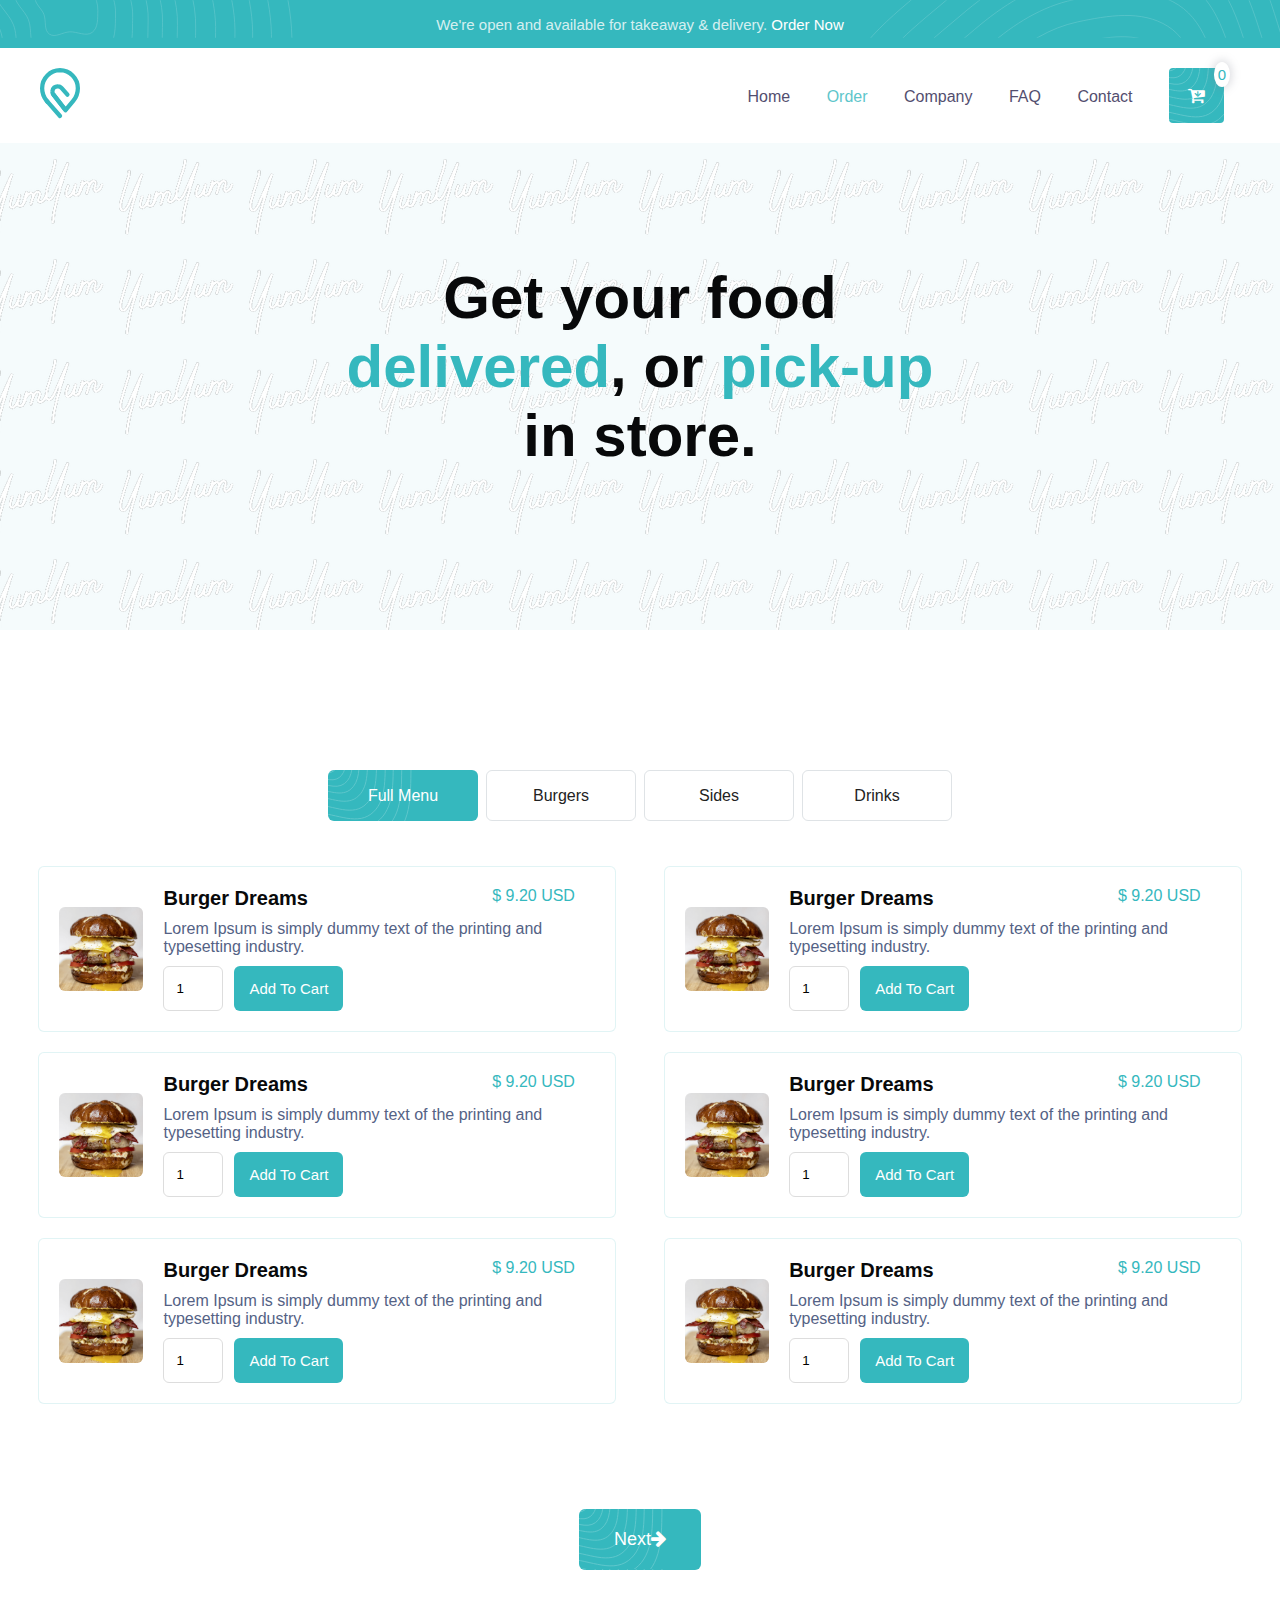
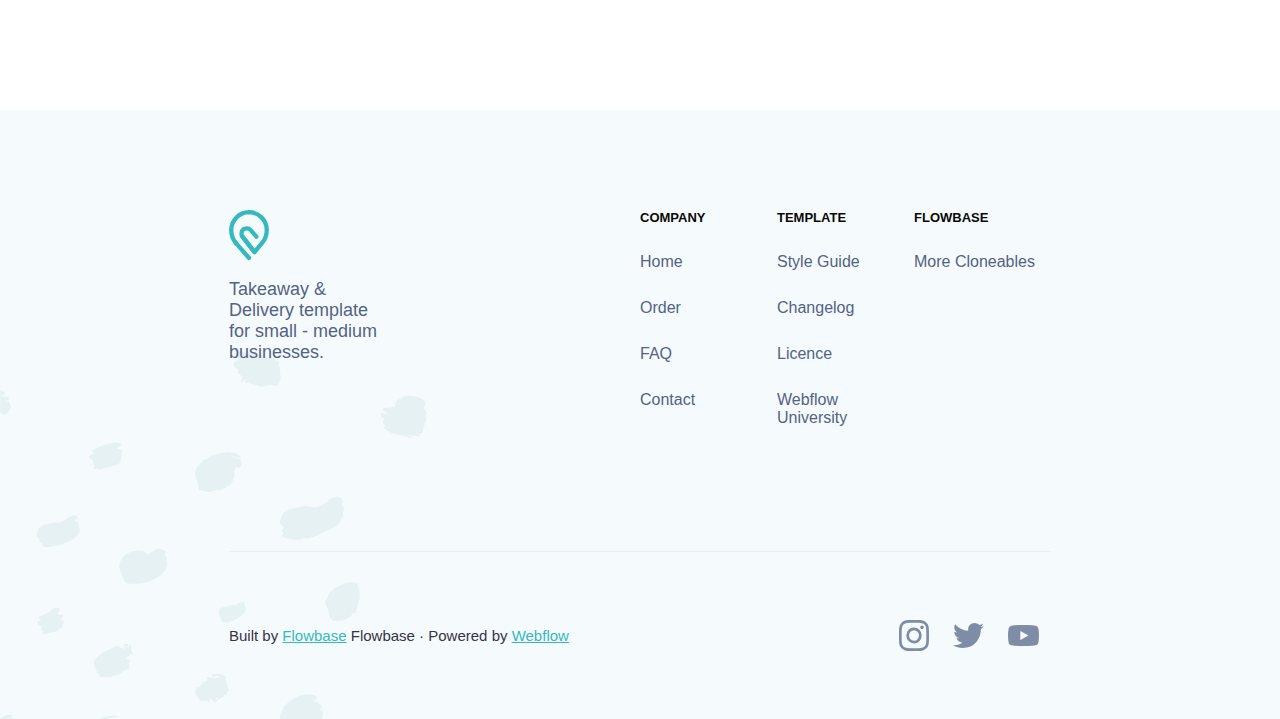
<file: order.html>
<!DOCTYPE html>
<html lang="en">
<head>
    <meta charset="UTF-8">
    <meta http-equiv="X-UA-Compatible" content="IE=edge">
    <meta name="viewport" content="width=device-width, initial-scale=1.0">
    <link rel="icon" href="assets/fav.png">
    <link rel="stylesheet" href="styles/style.css">
    <link rel="stylesheet" href="https://cdnjs.cloudflare.com/ajax/libs/font-awesome/4.7.0/css/font-awesome.min.css">
    <title>Restaraunt</title>
</head>
<body>
    <div class="banner">
        <p>We're open and available for takeaway & delivery. <a href="order.html">Order Now</a></p>
    </div>
    
    <nav>
        <div class="nav_center">
            <div class="nav_icon">
                <a href="index.html"><img src="assets/Logo.svg" alt="Logo"></a>
            </div>
            <div class="nav_buttons">
                 <ul>
                    <li class="nav_item"><a href="index.html">home</a></li>
                    <li class="nav_item nav_active"><a href="order.html">order</a></li>
                    <li class="nav_item"><a href="company.html">company</a></li>
                    <li class="nav_item"><a href="faq.html">FAQ</a></li>
                    <li class="nav_item"><a href="mailto:datozhgenti1998@gmail.com">contact</a></li>
                    <li class="nav_item">
                        <button type="button" class="cart_btn">
                            <i class="fa fa-cart-arrow-down"></i>
                            <span>0</span>
                        </button>
                        <button type="button" class="burger_btn">
                            <i class="fa fa-bars"></i>
                        </button>
                   </li>
                 </ul>
            </div>
            <div class="responsive_nav">
                <div class="nav_buttons responsive_nav_buttons">
                    <ul>
                       <li class="nav_item"><a href="index.html">home</a></li>
                       <li class="nav_item nav_active"><a href="order.html">order</a></li>
                       <li class="nav_item"><a href="company.html">company</a></li>
                       <li class="nav_item"><a href="faq.html">FAQ</a></li>
                       <li class="nav_item"><a href="mailto:datozhgenti1998@gmailcom">contact</a></li>
                    </ul>
                </div>  
            </div>
            <div class="cart">
                <div class="cart_head">
                     <h4 class="cart_header">Your Order</h4>
                     <a href="#close" class="close_btn"><i class="fa fa-close"></i></a>
                </div>
                <div class="cart_content_area">
                     <div class="cart_content">
                         <p class="cart_default_text">We couldn't find any items in your cart.</p>
                         <a href="order.html" class="wavebtn cart_wavebtn">Start an Order</a>
                     </div>
                </div>
                <div class="cart_footer">
                    <div class="total_price_area">
                         <p class="ans" id="subtotal">Subtotal</p>
                         <p class="total_price"></p>
                    </div>
                    <div class="checkout_button_area">
                           <button class="checkout_button">Continue to Checkout</button>
                    </div>
                 </div>
           </div>
        </div>
      
    </nav>

    <div class="darken"></div>

    
    <header class="order_header">
        <div class="header_text">
            <h1 style="text-align: center;">Get your food <span style="color:#35b8be;">delivered</span>, 
                or <span style="color:#35b8be;">pick-up</span>  in store.</h1>
        </div>
    </header>


    <section class="menu order_menu">
        
        <div class="menu_filter">
            <button class="filter_btn active">Full Menu</button>
            <button class="filter_btn">Burgers</button>
            <button class="filter_btn">Sides</button>
            <button class="filter_btn">Drinks</button>
        </div>
        <div class="menu_items">
             <div class="menu_item">
                <div class="menu_picture">
                     <img src="assets/Burger03.png" alt="">
                </div>
              <div class="menu_text">
                    <div class="priceName">
                        <h6 style="margin: 0;">Burger Dreams</h6>
                        <p style="margin: 0;">$ 9.20 USD</p>
                    </div>
                    <div class="item_description">
                        <p style="margin: 0;color: #546285;">
                           Lorem Ipsum is simply dummy text of the 
                           printing and typesetting industry.
                        </p>
                   </div>
                   <div class="cartquantity">
                        <input min="1" type="number" value="1"  name="quantity" id="quantity">
                        <button>Add To Cart</button>
                   </div>
             </div>
           </div>
           <div class="menu_item">
               <div class="menu_picture">
                    <img src="assets/Burger03.png" alt="">
               </div>
             <div class="menu_text">
                   <div class="priceName">
                       <h6 style="margin: 0;">Burger Dreams</h6>
                       <p style="margin: 0;">$ 9.20 USD</p>
                   </div>
                   <div class="item_description">
                       <p style="margin: 0;color: #546285;">
                          Lorem Ipsum is simply dummy text of the 
                          printing and typesetting industry.
                       </p>
                  </div>
                  <div class="cartquantity">
                       <input min="1" type="number" value="1"  name="quantity" id="quantity">
                       <button>Add To Cart</button>
                  </div>
            </div>
          </div>
           <div class="menu_item">
               <div class="menu_picture">
                    <img src="assets/Burger03.png" alt="">
               </div>
             <div class="menu_text">
                   <div class="priceName">
                       <h6 style="margin: 0;">Burger Dreams</h6>
                       <p style="margin: 0;">$ 9.20 USD</p>
                   </div>
                   <div class="item_description">
                       <p style="margin: 0;color: #546285;">
                          Lorem Ipsum is simply dummy text of the 
                          printing and typesetting industry.
                       </p>
                  </div>
                  <div class="cartquantity">
                       <input min="1" type="number" value="1"  name="quantity" id="quantity">
                       <button>Add To Cart</button>
                  </div>
            </div>
          </div>
          <div class="menu_item">
               <div class="menu_picture">
                    <img src="assets/Burger03.png" alt="">
               </div>
             <div class="menu_text">
                   <div class="priceName">
                       <h6 style="margin: 0;">Burger Dreams</h6>
                       <p style="margin: 0;">$ 9.20 USD</p>
                   </div>
                   <div class="item_description">
                       <p style="margin: 0;color: #546285;">
                          Lorem Ipsum is simply dummy text of the 
                          printing and typesetting industry.
                       </p>
                  </div>
                  <div class="cartquantity">
                       <input min="1" type="number" value="1"  name="quantity" id="quantity">
                       <button>Add To Cart</button>
                  </div>
            </div>
          </div>
          <div class="menu_item">
               <div class="menu_picture">
                    <img src="assets/Burger03.png" alt="">
               </div>
             <div class="menu_text">
                   <div class="priceName">
                       <h6 style="margin: 0;">Burger Dreams</h6>
                       <p style="margin: 0;">$ 9.20 USD</p>
                   </div>
                   <div class="item_description">
                       <p style="margin: 0;color: #546285;">
                          Lorem Ipsum is simply dummy text of the 
                          printing and typesetting industry.
                       </p>
                  </div>
                  <div class="cartquantity">
                       <input min="1" type="number" value="1"  name="quantity" id="quantity">
                       <button>Add To Cart</button>
                  </div>
            </div>
          </div>
             <div class="menu_item">
               <div class="menu_picture">
                    <img src="assets/Burger03.png" alt="">
               </div>
             <div class="menu_text">
                   <div class="priceName">
                       <h6 style="margin: 0;">Burger Dreams</h6>
                       <p style="margin: 0;">$ 9.20 USD</p>
                   </div>
                   <div class="item_description">
                       <p style="margin: 0;color: #546285;">
                          Lorem Ipsum is simply dummy text of the 
                          printing and typesetting industry.
                       </p>
                  </div>
                  <div class="cartquantity">
                       <input min="1" type="number" value="1"  name="quantity" id="quantity">
                       <button>Add To Cart</button>
                  </div>
            </div>
          </div>
        </div>
        <div class="seeFullbtn">
               <a href="#order" class="wavebtn">Next<i style="color: #ffff;" class="fa fa-arrow-right"></i></a>
        </div>
   </section>
    

    <footer>
        <div class="footer_content">
            <div class="f_top_content">
                <div class="f_top_left_content">
                    <img src="assets/Logo.svg" alt="logo" class="footer_logo">
                    <p class="text">
                       Takeaway & Delivery template
                       for small - medium businesses.
                    </p>
                </div>
                <div class="f_top_right_content">
                     <div class="column">
                         <h6 class="list_header">COMPANY</h6>
                         <ul class="footer_list" >
                             <li class="list_item">
                                 <a href="index.html" class="list_item">Home</a>
                             </li>
                             <li class="list_item">
                                <a href="order.html" class="list_item">Order</a>
                            </li>
                            <li class="list_item">
                                <a href="faq.html" class="list_item">FAQ</a>
                            </li>
                            <li class="list_item">
                                <a href="mailto:datozhgenti1998@gmail.com" class="list_item">Contact</a>
                            </li>
                         </ul>
                     </div>
                     <div class="column">
                        <h6 class="list_header">TEMPLATE</h6>
                        <ul class="footer_list" >
                            <li class="list_item">
                                <a href="index.html" class="list_item">Style Guide</a>
                            </li>
                            <li class="list_item">
                               <a href="#order" class="list_item">Changelog</a>
                           </li>
                           <li class="list_item">
                               <a href="#faq" class="list_item">Licence</a>
                           </li>
                           <li class="list_item">
                               <a href="#contact" class="list_item">Webflow University</a>
                           </li>
                        </ul>
                    </div>
                    <div class="column">
                        <h6 class="list_header">FLOWBASE</h6>
                        <ul class="footer_list" >
                            <li class="list_item">
                                <a href="#flowbase" class="list_item">More Cloneables</a>
                            </li>
                        </ul>
                    </div>
                </div>
            </div>
            <div class="f_bottom_content">
                <div class="f_bottom_left_content">
                    <p class="f_bottom_text">
                        Built by <a href="#flowbase">Flowbase</a> 
                        Flowbase  · Powered by <a href="#webflow">Webflow</a>
                    </p>
                </div>
                <div class="f_bottom_icons">
                     <div class="f_icon_container">
                         <img  src="assets/social-instagram.svg" style="width: 100%;" alt="instagram icon">
                     </div>
                     <div class="f_icon_container">
                        <img  src="assets/social-twitter.svg" style="width: 100%;" alt="twitter icon">
                    </div>
                    <div class="f_icon_container">
                        <img  src="assets/social-youtube.svg" style="width: 100%;" alt="youtube icon">
                    </div>
                </div>
            </div>
        </div>
    </footer>


    



    <script src="scripts/script.js"></script>
</body>
</html>
</file>
<file: styles/style.css>
* {
    -webkit-box-sizing: border-box;
    box-sizing: border-box;
    font-family: 'Inter', sans-serif;
}

body {
    margin: 0;
}

body,
html {
    overflow-x: hidden!important;
}

.banner {
    background-color: #35b8be;
    padding: 5px 3%;
    min-height: 48px;
    display: -webkit-box;
    display: -ms-flexbox;
    display: flex;
    -webkit-box-pack: center;
    -ms-flex-pack: center;
    justify-content: center;
    -webkit-box-align: center;
    -ms-flex-align: center;
    align-items: center;
    background-size: contain;
    background-repeat: no-repeat;
    background-image: url('../assets/Banner\ Wave.svg');
}

.banner p {
    margin: 0;
    font-size: 15px;
    color: rgba(255, 255, 255, 0.8);
}

.banner a {
    text-decoration: none;
    color: #fff;
}

nav {
    padding: 0 3%;
    max-height: 100px;
}

.nav_center {
    margin: 0 auto;
    max-width: 1200px;
    display: -webkit-box;
    display: -ms-flexbox;
    display: flex;
    -webkit-box-pack: justify;
    -ms-flex-pack: justify;
    justify-content: space-between;
    -webkit-box-align: center;
    -ms-flex-align: center;
    align-items: center;
}

.nav_icon {
    -webkit-box-flex: 0;
    -ms-flex: 0 1 80px;
    flex: 0 1 80px;
}

.nav_icon img {
    max-width: 100%;
    max-height: 51.25px;
}

.nav_buttons ul {
    list-style: none;
    margin: 0;
    padding: 0;
}

.nav_buttons li {
    display: inline-block;
    padding: 20px 16px;
    text-transform: capitalize;
}

.nav_buttons a {
    text-decoration: none;
}

.nav_active a {
    color: #35b8be!important;
}

.nav_item a {
    color: #28224b;
    opacity: 0.8;
}

.nav_item a:hover {
    opacity: 1;
}

.nav_buttons button {
    padding: 16px;
    min-width: 55px;
    min-height: 55px;
    background-color: #35b8be;
    border-radius: 4px;
    border: none;
    text-align: center;
    cursor: pointer;
    position: relative;
    background-image: url('../assets/Button\ Wave.svg');
}

.nav_item span {
    position: absolute;
    top: -6px;
    right: -6px;
    background-color: white;
    color: #35b8be;
    padding: 4px;
    border-radius: 50%;
    font-size: 15px;
    -webkit-box-shadow: 0px 0px 8px 2px rgb(126 130 143 / 27%);
    box-shadow: 0px 0px 8px 2px rgb(126 130 143 / 27%);
}

.fa {
    font-size: 18px!important;
    color: white;
}

header {
    background-image: url('../assets/BG\ Shape.svg');
    background-repeat: no-repeat;
    background-position: 100% 0;
    padding: 100px 3% 140px;
    display: -webkit-box;
    display: -ms-flexbox;
    display: flex;
    -webkit-box-pack: center;
    -ms-flex-pack: center;
    justify-content: center;
    -webkit-box-align: center;
    -ms-flex-align: center;
    align-items: center;
}

.header_content {
    -webkit-box-flex: 0;
    -ms-flex: 0 1 1200px;
    flex: 0 1 1200px;
}

.centered {
    display: -webkit-box;
    display: -ms-flexbox;
    display: flex;
    -webkit-box-pack: center;
    -ms-flex-pack: center;
    justify-content: center;
    -webkit-box-align: center;
    -ms-flex-align: center;
    align-items: center;
}

.header_text {
    -webkit-box-flex: 0;
    -ms-flex: 0 1 50%;
    flex: 0 1 50%;
}

.text_align {
    display: -webkit-box;
    display: -ms-flexbox;
    display: flex;
    -webkit-box-orient: vertical;
    -webkit-box-direction: normal;
    -ms-flex-direction: column;
    flex-direction: column;
    -webkit-box-pack: center;
    -ms-flex-pack: center;
    justify-content: center;
    -webkit-box-align: start;
    -ms-flex-align: start;
    align-items: flex-start;
    -webkit-box-flex: 0;
    -ms-flex: 0 1 50%;
    flex: 0 1 50%;
}

.header_text h1 {
    font-weight: 700;
    font-size: 60px;
    padding: 20px 0;
    color: #08090a;
    margin: 0;
}

.header_text h1 span {
    color: #35b8be;
}

.header_text p {
    margin-bottom: 20px;
}

.text {
    color: #546285;
    font-size: 18px;
    margin-bottom: 0 0 10px 0;
}

.wavebtn {
    padding: 20px 35px;
    border: none;
    background-color: #35b8be;
    border-radius: 6px;
    color: #ffffff;
    font-size: 18px;
    cursor: pointer;
    background-image: url('../assets/Button\ Wave.svg');
    text-decoration: none;
    margin: 40px 0 0 0;
}

.header_bottom {
    margin-top: 30px;
}

.fresh {
    padding: 140px 3%;
    background-image: url('../assets/BG\ Shape\ Content.svg');
    background-repeat: no-repeat;
    background-position: 50% 50%;
}

.content_fresh {
    margin: 0 auto;
    max-width: 1200px;
}

.text_fresh {
    background-image: url('../assets/YumYum.png');
}

h2 {
    font-size: 55px;
    font-weight: 700;
    color: #35b8be;
    margin: 20px 0;
}

.text_fresh p {
    padding-bottom: 10px;
    margin-bottom: 0 0 10px 0;
}

.work {
    max-width: 1200px;
    margin: 0 auto;
    padding: 120px 3%;
}

.line {
    width: 60px;
    height: 0;
    border-top: 1.3px dashed #d1cdcd;
    margin-top: 140px;
}

.content_work {
    display: -webkit-box;
    display: -ms-flexbox;
    display: flex;
    -webkit-box-pack: center;
    -ms-flex-pack: center;
    justify-content: center;
}

.work_card {
    -webkit-box-flex: 0;
    -ms-flex: 0 1 33.33%;
    flex: 0 1 33.33%;
}

.work_picture img {
    max-width: 100%;
    height: auto;
}

.work_text h5 {
    font-size: 22px;
    text-align: center;
    color: #08090a;
    font-weight: 700;
}

.work_text p {
    text-align: center;
}

.menu {
    padding: 140px 3%;
    background-image: url('../assets/BG\ Shape\ Content.svg');
    background-repeat: no-repeat;
    background-size: 95%;
    background-position: 40% 85%;
}

.menu_filter {
    display: -webkit-box;
    display: -ms-flexbox;
    display: flex;
    -webkit-box-pack: center;
    -ms-flex-pack: center;
    justify-content: center;
    padding-bottom: 40px;
    -ms-flex-wrap: wrap;
    flex-wrap: wrap;
}

.filter_btn {
    margin: 0 4px;
    -webkit-box-flex: 0;
    -ms-flex: 0 0 150px;
    flex: 0 0 150px;
    font-size: 16px;
    height: 51px;
    border: 1px solid rgba(97, 114, 131, 0.2);
    background-color: transparent;
    border-radius: 6px;
    cursor: pointer;
    color: #222222;
    margin-bottom: 5px;
}

.menu_filter .active {
    background-color: #35b8be!important;
    background-image: url('../assets/Button\ Wave.svg')!important;
    border: none!important;
    color: #ffffff;
    background-repeat: no-repeat;
}

.menu_items {
    display: -webkit-box;
    display: -ms-flexbox;
    display: flex;
    -webkit-box-pack: justify;
    -ms-flex-pack: justify;
    justify-content: space-between;
    -ms-flex-wrap: wrap;
    flex-wrap: wrap;
    width: 100%;
}

.menu_item {
    -webkit-box-flex: 0;
    -ms-flex: 0 0 48%;
    flex: 0 0 48%;
    display: -webkit-box;
    display: -ms-flexbox;
    display: flex;
    background-color: #ffffff;
    padding: 20px;
    border: 1px solid rgba(53, 184, 190, 0.15);
    border-radius: 6px;
    margin-bottom: 20px;
}

.menu_item:hover {
    border: 1px solid rgba(53, 184, 190, 0.5);
}

.menu_picture {
    -webkit-box-flex: 0;
    -ms-flex: 0 1 20%;
    flex: 0 1 20%;
    display: -webkit-box;
    display: -ms-flexbox;
    display: flex;
    -webkit-box-align: center;
    -ms-flex-align: center;
    align-items: center;
}

.menu_picture img {
    max-width: 100%;
    border-radius: 6px;
}

.menu_text {
    display: -webkit-box;
    display: -ms-flexbox;
    display: flex;
    -webkit-box-orient: vertical;
    -webkit-box-direction: normal;
    -ms-flex-direction: column;
    flex-direction: column;
    -webkit-box-pack: justify;
    -ms-flex-pack: justify;
    justify-content: space-between;
    padding: 0 20px;
}

.priceName {
    display: -webkit-box;
    display: -ms-flexbox;
    display: flex;
    -webkit-box-pack: justify;
    -ms-flex-pack: justify;
    justify-content: space-between;
    -webkit-box-align: start;
    -ms-flex-align: start;
    align-items: flex-start;
}

.priceName h6 {
    font-size: 20px;
    font-weight: 700;
    color: #08090a;
}

.priceName p {
    color: #35b8be;
}

.priceName,
.item_description {
    margin-bottom: 10px;
}

.cartquantity {
    display: -webkit-box;
    display: -ms-flexbox;
    display: flex;
    -webkit-box-align: center;
    -ms-flex-align: center;
    align-items: center;
}

.cartquantity input {
    width: 60px;
    height: 45px;
    padding: 8px 6px 8px 12px;
    border: 1px solid #ddd;
    border-radius: 6px;
}

.cartquantity input:focus-visible {
    outline: none;
}

.cartquantity button {
    padding: 9px 15px;
    height: 45px;
    border: none;
    background-color: #35b8be;
    font-size: 15px;
    border-radius: 6px;
    color: #ffffff;
    margin-left: 11px;
    cursor: pointer;
}

.seeFullbtn {
    margin-top: 45px;
    display: -webkit-box;
    display: -ms-flexbox;
    display: flex;
    -webkit-box-pack: center;
    -ms-flex-pack: center;
    justify-content: center;
}

.online {
    padding: 120px 3%;
}

.online_picture {
    -webkit-box-flex: 0;
    -ms-flex: 0 1 90%;
    flex: 0 1 90%;
}

.online_picture img {
    width: 100%;
}

.contact {
    padding: 140px 3%;
    background-image: url('../assets/BG\ Shape\ Content.svg');
    background-repeat: no-repeat;
    background-size: 96% 90%;
    background-position: 50% 50%;
}

.contact_text {
    background-image: url('../assets/YumYum.png');
}

.support {
    padding: 3%;
    display: -webkit-box;
    display: -ms-flexbox;
    display: flex;
    -webkit-box-pack: space-evenly;
    -ms-flex-pack: space-evenly;
    justify-content: space-evenly;
}

.support_picture {
    background-image: url('../assets/GroupPhoto.png');
    background-repeat: no-repeat;
    background-size: cover;
    width: 45%;
    height: 640px;
}

.support_text {
    width: 45%;
    display: -webkit-box;
    display: -ms-flexbox;
    display: flex;
    -webkit-box-orient: vertical;
    -webkit-box-direction: normal;
    -ms-flex-direction: column;
    flex-direction: column;
    -webkit-box-pack: center;
    -ms-flex-pack: center;
    justify-content: center;
    -webkit-box-align: start;
    -ms-flex-align: start;
    align-items: flex-start;
    background-color: #35b8be;
    background-image: url('../assets/Pattern\ 01.svg');
    background-repeat: no-repeat;
    background-size: contain;
    padding: 25px 60px;
}

.support_text h1 {
    font-size: 55px;
    margin: 20px 0 10px 0;
}

.support_text a {
    margin-top: 40px;
    background-color: #fff!important;
    background-image: none!important;
    color: #35b8be!important;
}

footer {
    padding: 100px 229px 60px;
    background-color: #f5fbfc;
    background-image: url('../assets/PatternFooter.svg');
    background-size: contain;
    background-position: 0% 100%;
    background-repeat: no-repeat;
}

.f_top_content {
    display: -webkit-box;
    display: -ms-flexbox;
    display: flex;
    -webkit-box-pack: justify;
    -ms-flex-pack: justify;
    justify-content: space-between;
    -webkit-box-align: start;
    -ms-flex-align: start;
    align-items: flex-start;
}

.f_top_left_content {
    display: -webkit-box;
    display: -ms-flexbox;
    display: flex;
    -webkit-box-orient: vertical;
    -webkit-box-direction: normal;
    -ms-flex-direction: column;
    flex-direction: column;
    -webkit-box-flex: 0;
    -ms-flex: 0 1 20%;
    flex: 0 1 20%;
}

.f_top_right_content {
    display: -webkit-box;
    display: -ms-flexbox;
    display: flex;
    -webkit-box-pack: justify;
    -ms-flex-pack: justify;
    justify-content: space-between;
    -webkit-box-flex: 0;
    -ms-flex: 0 1 50%;
    flex: 0 1 50%;
}

.column {
    -webkit-box-flex: 0;
    -ms-flex: 0 1 33.33%;
    flex: 0 1 33.33%;
}

.footer_logo {
    max-width: 40px;
    max-height: 51px;
}

.list_header {
    font-weight: 700;
    color: #08090a;
    font-size: 13px;
    margin: 0 0 20px 0;
}

.footer_list {
    list-style-type: none;
    padding: 0;
}

.list_item {
    text-decoration: none;
    color: #546285;
    margin-bottom: 12px;
    padding: 8px 8px 8px 0;
}

.list_item:hover {
    color: #28224b;
}

.f_bottom_content {
    margin-top: 100px;
    padding-top: 60px;
    border-top: 1px solid rgba(126, 130, 143, 0.09);
    display: -webkit-box;
    display: -ms-flexbox;
    display: flex;
    -webkit-box-pack: justify;
    -ms-flex-pack: justify;
    justify-content: space-between;
}

.f_bottom_text {
    color: #353448;
    font-size: 15px;
}

.f_bottom_text a {
    color: #35b8be;
}

.f_bottom_icons {
    display: -webkit-box;
    display: -ms-flexbox;
    display: flex;
    -webkit-box-pack: justify;
    -ms-flex-pack: justify;
    justify-content: space-between;
    -webkit-box-align: center;
    -ms-flex-align: center;
    align-items: center;
    -webkit-box-flex: 0;
    -ms-flex: 0 1 20%;
    flex: 0 1 20%;
}

.f_icon_container {
    width: 20%;
    display: inherit;
    margin: 0 12px;
}

.order_header {
    background-color: #f5fbfc;
    background-image: url('../assets/YumYum.png')!important;
    background-repeat: repeat;
}

.order_menu {
    background-image: none;
}

.company_fresh {
    background-image: none!important;
}

.company_fresh_text,
.company_picture_fresh {
    -webkit-box-flex: 0!important;
    -ms-flex: 0 1 50%!important;
    flex: 0 1 50%!important;
    background-image: none!important;
}

.statistics {
    padding: 100px 3%;
    background-image: -webkit-gradient(linear, left top, left bottom, from(rgba(0, 0, 0, 0.7)), to(rgba(0, 0, 0, 0.7))), url('../assets/GroupPhoto.jpg');
    background-image: -o-linear-gradient(rgba(0, 0, 0, 0.7), rgba(0, 0, 0, 0.7)), url('../assets/GroupPhoto.jpg');
    background-image: linear-gradient(rgba(0, 0, 0, 0.7), rgba(0, 0, 0, 0.7)), url('../assets/GroupPhoto.jpg');
    background-repeat: no-repeat;
    background-size: cover;
    background-position: 50% 50%;
    background-attachment: fixed;
}

.statistics_content {
    display: -webkit-box;
    display: -ms-flexbox;
    display: flex;
    -webkit-box-pack: space-evenly;
    -ms-flex-pack: space-evenly;
    justify-content: space-evenly;
    text-align: center;
    -ms-flex-wrap: wrap;
    flex-wrap: wrap;
    color: #ffff;
}

.picture {
    width: 50%;
    height: auto;
    margin: 20px 0;
}

.header {
    font-size: 5em;
    margin: 20px 0 0 0;
}

.words {
    font-size: 20px;
    margin: 0;
}

.questions {
    padding: 60px 3%;
}

.answers {
    max-width: 1000px;
    margin: 0 auto;
}

.quest {
    cursor: pointer;
}

.quest_icon {
    display: -webkit-box;
    display: -ms-flexbox;
    display: flex;
    -webkit-box-pack: justify;
    -ms-flex-pack: justify;
    justify-content: space-between;
    -webkit-box-align: center;
    -ms-flex-align: center;
    align-items: center;
    border-bottom: 1px solid rgba(0, 0, 0, 0.04);
    padding: 40px 15px 40px 0;
}

.questwords {
    font-size: 18px;
    font-weight: 600;
    color: #35b8be;
    margin: 0;
}

.icon {
    opacity: 0.5;
    -webkit-transition: 0.5s;
    -o-transition: 0.5s;
    transition: 0.5s;
}

.icon_rotate {
    -webkit-transform: rotate(45deg);
    -ms-transform: rotate(45deg);
    transform: rotate(45deg);
    opacity: 1;
}

.ans {
    display: none;
    font-size: 18px;
    color: #7e828f;
}

.burger_btn {
    display: none;
    margin-left: 10px;
    background-color: rgba(126, 130, 143, 0.1)!important;
    background-image: none!important;
}

.fa-bars {
    color: #333;
}

.right_pic {
    margin-top: 60px;
}

.responsive_nav {
    position: absolute;
    background-color: #ffff;
    top: 140px;
    right: 0;
    width: 100%;
    display: none;
    -webkit-box-shadow: 0 50px 80px -30px rgb(53 52 72 / 20%);
    box-shadow: 0 50px 80px -30px rgb(53 52 72 / 20%);
}

.responsive_nav_buttons .nav_item {
    display: block!important;
}

.cart {
    position: fixed;
    top: 0;
    right: -500px;
    height: 100%;
    background-color: #ffffff;
    width: 480px;
    z-index: 3;
    -webkit-transition: .5s;
    -o-transition: .5s;
    transition: .5s;
}

.cart_header {
    font-size: 28px;
    margin: 0;
}

.cart_head {
    padding: 16px 24px;
    border-bottom: 1px solid #e6e6e6;
    border-top: 1px solid #e6e6e6;
    display: -webkit-box;
    display: -ms-flexbox;
    display: flex;
    -webkit-box-pack: justify;
    -ms-flex-pack: justify;
    justify-content: space-between;
    -webkit-box-align: center;
    -ms-flex-align: center;
    align-items: center;
    height: 10%;
}

.cart_content_area {
    height: 70%;
    padding: 100px 0;
    display: -webkit-box;
    display: -ms-flexbox;
    display: flex;
    -webkit-box-orient: vertical;
    -webkit-box-direction: normal;
    -ms-flex-direction: column;
    flex-direction: column;
    -webkit-box-pack: center;
    -ms-flex-pack: center;
    justify-content: center;
    -webkit-box-align: center;
    -ms-flex-align: center;
    align-items: center;
    overflow: auto;
}

.cart_footer {
    height: 20%;
    border-top: 1px solid #e6e6e6;
    padding: 16px;
    display: -webkit-box;
    display: -ms-flexbox;
    display: flex;
    -webkit-box-orient: vertical;
    -webkit-box-direction: normal;
    -ms-flex-direction: column;
    flex-direction: column;
    -webkit-box-pack: center;
    -ms-flex-pack: center;
    justify-content: center;
    display: none;
}

.total_price {
    font-weight: 900;
}

.checkout_button {
    padding: 9px 15px;
    width: 100%;
    height: 100%;
    border: none;
    background-color: #35b8be;
    font-size: 24px;
    border-radius: 4px;
    color: #ffffff;
    cursor: pointer;
    margin: 0;
}

.cart_item {
    display: -webkit-box;
    display: -ms-flexbox;
    display: flex;
    -webkit-box-pack: start;
    -ms-flex-pack: start;
    justify-content: flex-start;
}

.cart_image_area {
    -webkit-box-flex: 0;
    -ms-flex: 0 0 20%;
    flex: 0 0 20%;
}

.cart_item_text {
    -webkit-box-flex: 0;
    -ms-flex: 0 0 60%;
    flex: 0 0 60%;
    display: -webkit-box;
    display: -ms-flexbox;
    display: flex;
    -webkit-box-orient: vertical;
    -webkit-box-direction: normal;
    -ms-flex-direction: column;
    flex-direction: column;
    -webkit-box-pack: space-evenly;
    -ms-flex-pack: space-evenly;
    justify-content: space-evenly;
    padding-left: 5px;
}

.cart_item_removeBtn {
    text-decoration: none;
    color: #ff8946;
}

.cart_item_text p {
    margin: 0;
}

.cart_item_quantity {
    -webkit-box-flex: 0;
    -ms-flex: 0 0 20%;
    flex: 0 0 20%;
}

.cart_item_name {
    font-weight: 700;
}

.cart_item_img {
    width: 100%;
}

.quantity {
    width: 100%;
}

.checkout_button_area {
    -webkit-box-flex: 1;
    -ms-flex: 1 0 auto;
    flex: 1 0 auto;
}

.total_price {
    margin: 0;
}

.total_price_area {
    margin-bottom: 16px;
    display: -webkit-box;
    display: -ms-flexbox;
    display: flex;
    -webkit-box-pack: justify;
    -ms-flex-pack: justify;
    justify-content: space-between;
    -webkit-box-align: center;
    -ms-flex-align: center;
    align-items: center;
}

#subtotal {
    display: block;
    margin: 0;
}

.cart_content {
    display: -webkit-box;
    display: -ms-flexbox;
    display: flex;
    -webkit-box-pack: center;
    -ms-flex-pack: center;
    justify-content: center;
    -webkit-box-orient: vertical;
    -webkit-box-direction: normal;
    -ms-flex-direction: column;
    flex-direction: column;
    -webkit-box-align: center;
    -ms-flex-align: center;
    align-items: center;
}

.cart_wavebtn {
    margin-top: 0!important;
}

.cart_default_text {
    font-size: 15px;
    color: #333;
}

.fa-close {
    color: black;
    font-size: 25px!important;
}

.darken {
    position: fixed;
    top: 0;
    width: 100%;
    height: 100%;
    z-index: 2;
    background-color: black;
    opacity: 0.5;
    display: none;
}

@media screen and (min-width:1130px) {
    .responsive_nav {
        display: none!important;
    }
}

@media screen and (max-width:1130px) {
    .nav_buttons li {
        display: none;
    }
    .nav_buttons li:last-child {
        display: inline-block;
    }
    .burger_btn {
        display: inline-block;
    }
    .centered {
        -webkit-box-orient: vertical;
        -webkit-box-direction: normal;
        -ms-flex-direction: column;
        flex-direction: column;
    }
    .text_align {
        text-align: center;
        -webkit-box-pack: center;
        -ms-flex-pack: center;
        justify-content: center;
        -webkit-box-align: center;
        -ms-flex-align: center;
        align-items: center;
    }
    .content_work {
        -webkit-box-orient: vertical;
        -webkit-box-direction: normal;
        -ms-flex-direction: column;
        flex-direction: column;
        -webkit-box-align: center;
        -ms-flex-align: center;
        align-items: center;
    }
    .work_picture {
        display: -webkit-box;
        display: -ms-flexbox;
        display: flex;
        -webkit-box-pack: center;
        -ms-flex-pack: center;
        justify-content: center;
    }
    .menu_item {
        -webkit-box-flex: 0;
        -ms-flex: 0 1 90%;
        flex: 0 1 90%;
    }
    .menu_items {
        -webkit-box-orient: vertical;
        -webkit-box-direction: normal;
        -ms-flex-direction: column;
        flex-direction: column;
        -webkit-box-align: center;
        -ms-flex-align: center;
        align-items: center;
    }
    .menu_text {
        -webkit-box-flex: 0;
        -ms-flex: 0 1 100%;
        flex: 0 1 100%;
    }
    .line {
        -webkit-transform: rotate(90deg);
        -ms-transform: rotate(90deg);
        transform: rotate(90deg);
        margin: 50px 0;
    }
    .support {
        -webkit-box-orient: vertical;
        -webkit-box-direction: normal;
        -ms-flex-direction: column;
        flex-direction: column;
        -webkit-box-align: center;
        -ms-flex-align: center;
        align-items: center;
    }
    .support_picture,
    .support_text {
        width: 100%;
    }
    .f_top_content {
        -webkit-box-orient: vertical;
        -webkit-box-direction: normal;
        -ms-flex-direction: column;
        flex-direction: column;
    }
    .f_top_right_content {
        margin-top: 36px;
        width: 100%;
    }
    .f_bottom_content {
        -webkit-box-orient: vertical;
        -webkit-box-direction: normal;
        -ms-flex-direction: column;
        flex-direction: column;
    }
    .f_bottom_left_content {
        text-align: center;
    }
    .f_icon_container {
        width: 5%;
    }
    .f_bottom_icons {
        -webkit-box-pack: center;
        -ms-flex-pack: center;
        justify-content: center;
    }
    .order_header {
        display: block;
    }
    .fresh {
        background-image: none;
        background-color: #f5fbfc;
    }
    .contact {
        background-image: none;
        background-position: 0;
        background-color: #f5fbfc;
    }
    .text_align {
        background-image: none;
    }
    .menu {
        background-image: none;
        background-color: #F5FBFC;
    }
}

@media screen and (max-width:840px) {
    .f_top_right_content {
        -webkit-box-orient: vertical;
        -webkit-box-direction: normal;
        -ms-flex-direction: column;
        flex-direction: column;
    }
    .f_top_left_content {
        -webkit-box-align: center;
        -ms-flex-align: center;
        align-items: center;
        text-align: center;
    }
    .column {
        margin-top: 30px;
    }
    .statistics_card {
        -webkit-box-flex: 0;
        -ms-flex: 0 0 40%;
        flex: 0 0 40%;
    }
}

@media screen and (max-width:425px) {
    .filter_btn {
        -webkit-box-flex: 0;
        -ms-flex: 0 1 100%;
        flex: 0 1 100%;
    }
    .support_text h1,
    .header_text h1 {
        font-size: 30px;
    }
    footer {
        padding: 50px;
    }
    .banner {
        display: none;
    }
    .menu_item {
        -webkit-box-orient: vertical;
        -webkit-box-direction: normal;
        -ms-flex-direction: column;
        flex-direction: column;
    }
    .menu_picture {
        margin-bottom: 10px;
    }
    .priceName {
        -webkit-box-orient: vertical;
        -webkit-box-direction: normal;
        -ms-flex-direction: column;
        flex-direction: column;
    }
    .priceName h6 {
        margin-bottom: 10px!important;
    }
    .responsive_nav {
        top: 95px;
    }
    .cart {
        width: 100%;
    }
}

@media screen and (max-width:375px) {
    .statistics_content {
        -webkit-box-orient: vertical;
        -webkit-box-direction: normal;
        -ms-flex-direction: column;
        flex-direction: column;
    }
}
</file>
